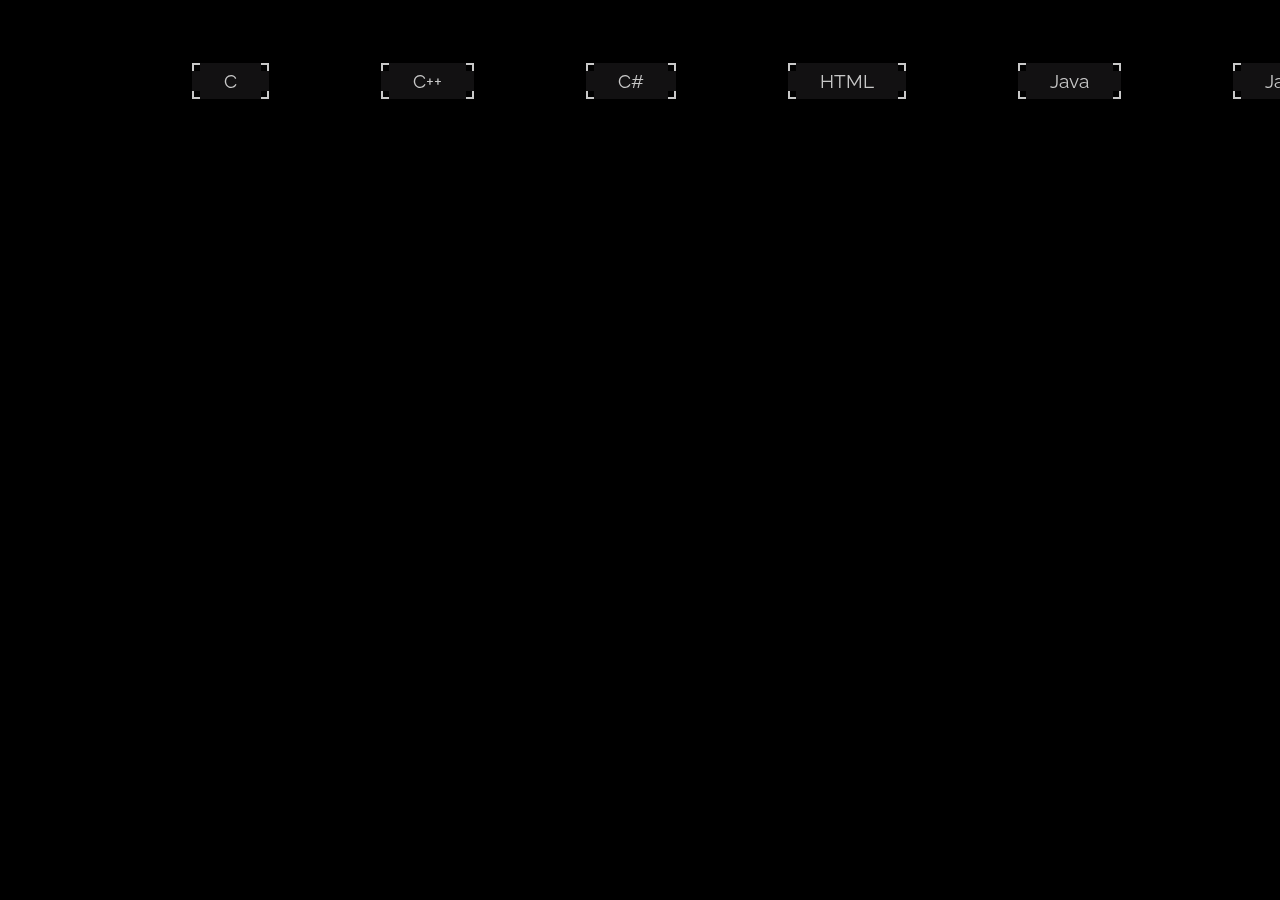
<file: index.html>
<!DOCTYPE html>
<html>
    <head>
        <meta charset="UTF-8" />
        <meta name="viewport" content="width=device-width, initial-scale=1.0" />
        <link rel="stylesheet" href="style.css" />
        <link rel="stylesheet" href="transitions.css" />
        <link rel="stylesheet" href="textstyles.css" />
        <link rel="preconnect" href="https://fonts.gstatic.com">
        <link 
            href="https://fonts.googleapis.com/css2?family=Cairo:wght@200&family=Heebo&display=swap" 
            rel="stylesheet"
        />
        <link 
            href="https://fonts.googleapis.com/css2?family=Indie+Flower&display=swap" 
            rel="stylesheet"
        />
        <link 
            href="https://fonts.googleapis.com/css2?family=Yantramanav:wght@500&display=swap" 
            rel="stylesheet"
        />
        <link 
            href="https://fonts.googleapis.com/css2?family=Raleway:wght@600&display=swap" 
            rel="stylesheet"
        />
        <link 
            href="https://fonts.googleapis.com/css2?family=Poppins&display=swap" 
            rel="stylesheet"
        />
        <title>Limbaje de programare</title>
    </head>
    <body>
        <div class="transition transition-1 is-active"></div>
        <section class="landing">
            <h1 class="qtext">Ce sunt limbajele de programare?</h1>
            
            <p id="t1" class = "info-text">
                Limbajele de programare ne permit să oferim instrucțiuni unui computer 
                într-o limbă pe care computerul o înțelege. 
            </p>
                <br><br>
            <p id="t2" class = "info-text">
                La fel cum există multe limbaje 
                umane, există o serie de limbaje de programare pe care programatorii le pot 
                folosi pentru a comunica cu un computer.
            </p>
            <p id="t3" class="info-text">
                Există zeci de limbaje de programare utilizate astăzi în industrie, 
                dar am ales să fac o prezentare generală a celor mai importante, 
                relevante și solicitate limbaje.
            </p>
            <div class="intro">
                <div class="intro-text">
                    <h1 class="hide">
                        <span class="text"> Limbaje de programare </span>
                    </h1>
                    <h1 class="hide">
                        <span class="text">Ursescu Claudiu</span>
                    </h1>
                    <h1 class="hide">
                        <span class="text">CNEH.</span>
                    </h1>
                </div>
            </div>
            <div class="slider"></div>
            <div class="navi">    
                <nav>
                    <ul class="nav-links">
                        <li><a class ="nav-but" href="c.html"><span>C</span></a></li>
                        <li><a class ="nav-but" href="c++.html"><span>C++</span></a></li>
                        <li><a class ="nav-but" href="csharp.html"><span>C#</span></a></li>
                        <li><a class ="nav-but" href="html.html"><span>HTML</span></a></li>
                        <li><a class ="nav-but" href="java.html"><span>Java</span></a></li>
                        <li><a class ="nav-but" href="javascript.html"><span>JavaScript</span></a></li>
                        <li><a class ="nav-but" href="python.html"><span>Python</span></a></li>
                        <li><a class ="nav-but" href="sql.html"><span>SQL</span></a></li>
                    </ul>
                </nav>
            </div>
        </section>

    
        <script 
            src="https://cdnjs.cloudflare.com/ajax/libs/gsap/3.6.0/gsap.min.js" 
            integrity="sha512-1dalHDkG9EtcOmCnoCjiwQ/HEB5SDNqw8d4G2MKoNwjiwMNeBAkudsBCmSlMnXdsH8Bm0mOd3tl/6nL5y0bMaQ==" 
            crossorigin="anonymous">
        </script>

        <script src="app.js"></script>
        <script src = "pageTransition.js"></script>
    </body>
</html>
</file>
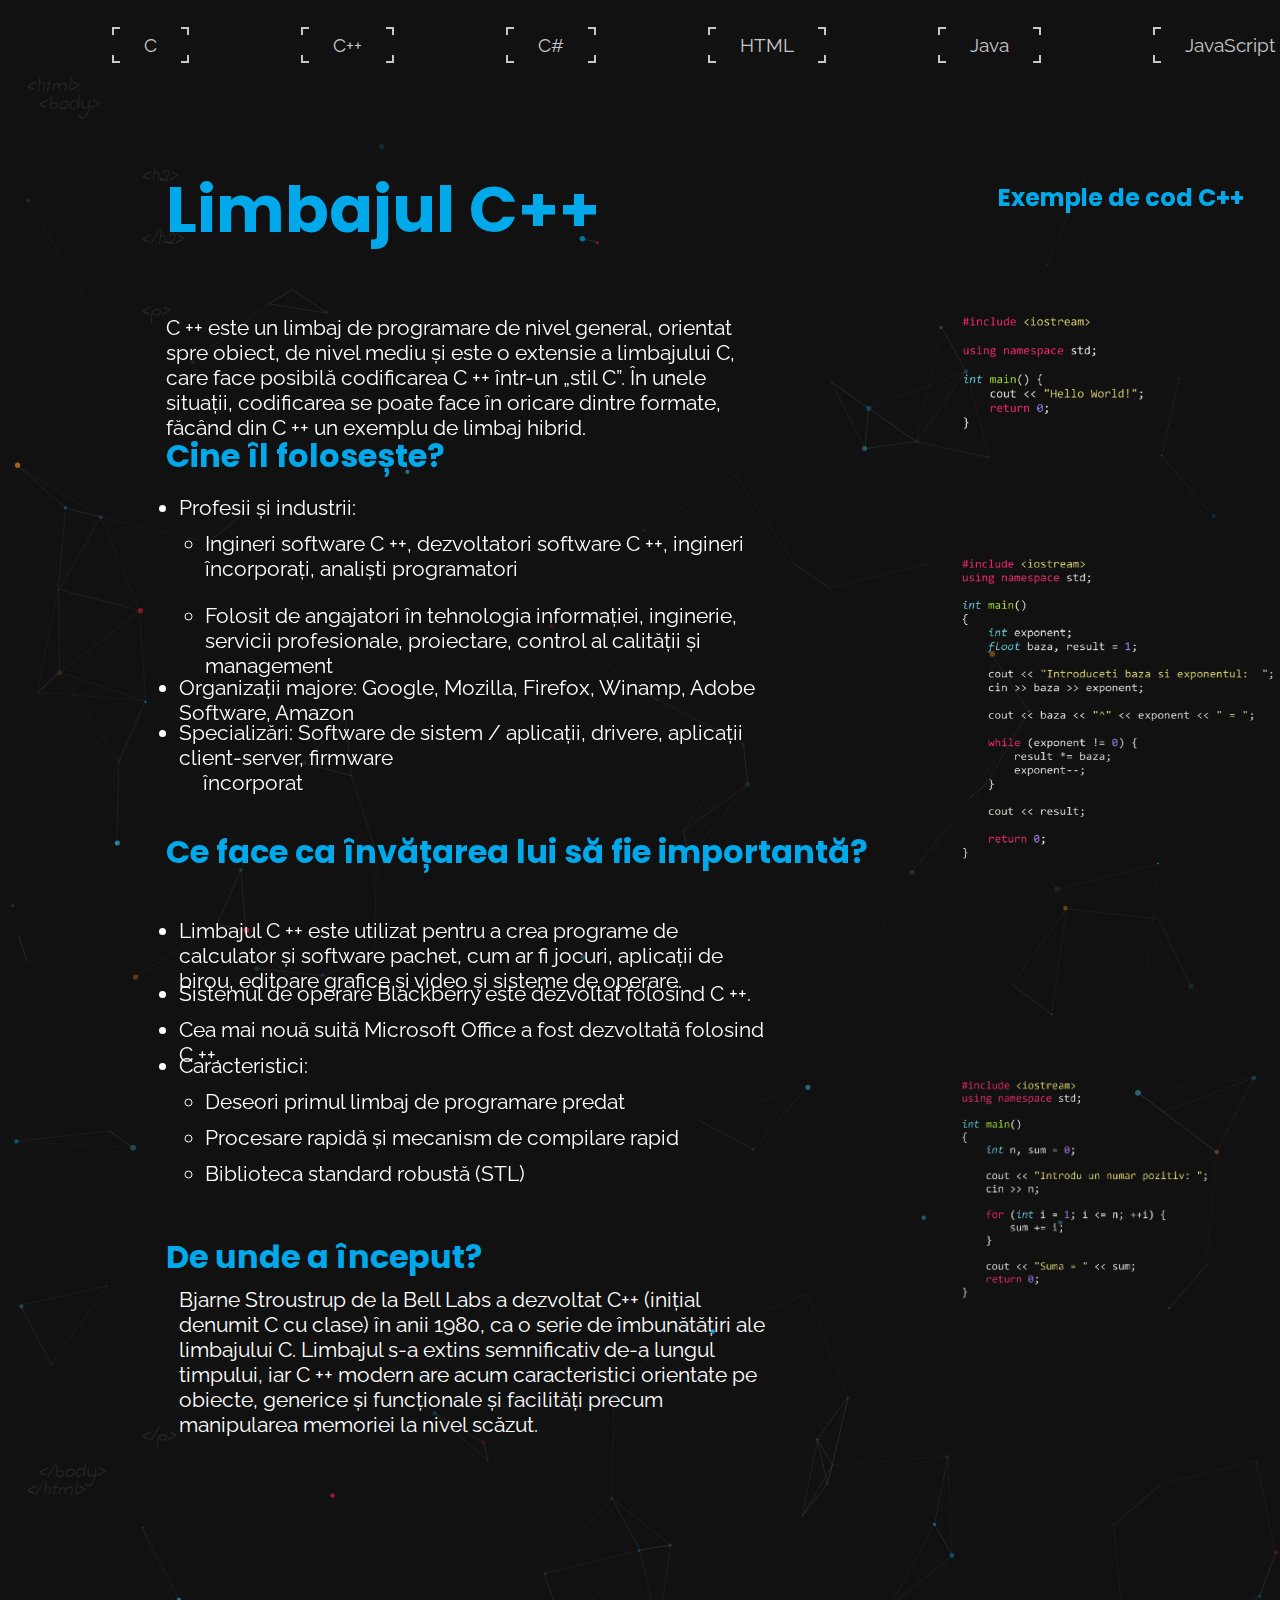
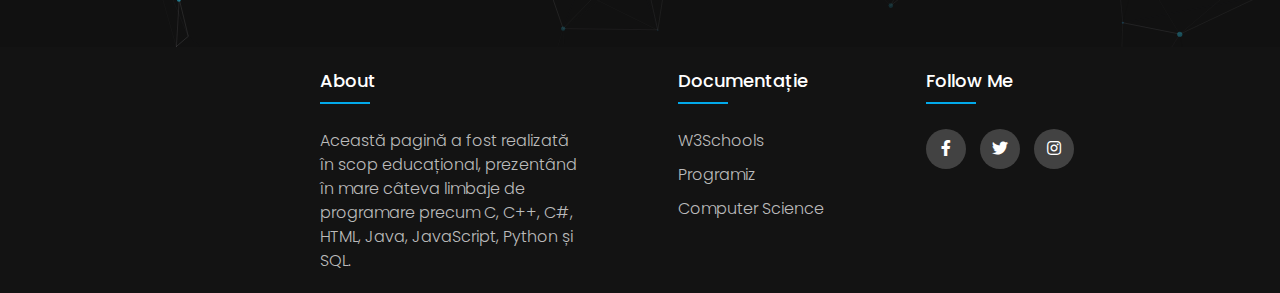
<file: c++.html>
<!DOCTYPE html>
<html>
    <head>
        <meta charset="UTF-8" />
        <meta name="viewport" content="width=device-width, initial-scale=1.0" />
        <link rel="stylesheet" href="style.css" />
        <link rel="stylesheet" href="transitions.css" />
        <link rel="stylesheet" href="imgs.css"/>
        <link rel="stylesheet" href="textstyles.css" />
        <link rel="preconnect" href="https://fonts.gstatic.com">

        <!-- footer links -->
        <link rel="stylesheet" href="footer.css">
        <link rel="stylesheet" type="text/css" href="https://cdnjs.cloudflare.com/ajax/libs/font-awesome/5.15.1/css/all.min.css">

        <link 
            href="https://fonts.googleapis.com/css2?family=Cairo:wght@200&family=Heebo&display=swap" 
            rel="stylesheet"
        />
        <link 
            href="https://fonts.googleapis.com/css2?family=Indie+Flower&display=swap" 
            rel="stylesheet"
        />
        <link 
            href="https://fonts.googleapis.com/css2?family=Yantramanav:wght@500&display=swap" 
            rel="stylesheet"
        />
        <link 
            href="https://fonts.googleapis.com/css2?family=Raleway:wght@600&display=swap" 
            rel="stylesheet"
        />
        <link 
            href="https://fonts.googleapis.com/css2?family=Poppins&display=swap" 
            rel="stylesheet"
        />
        <title>Limbajul C++</title>
    </head>
    <body id = "bodyc">

        <div class="transition transition-1 is-active"></div>
        <div class="page">
            <section id="landc">
                <div class="navi">    
                    <nav>
                        <ul class="nav-links">
                            <li><a class ="nav-but" href="c.html"><span>C</span></a></li>
                            <li><a class ="nav-but" href="c++.html"><span>C++</span></a></li>
                            <li><a class ="nav-but" href="csharp.html"><span>C#</span></a></li>
                            <li><a class ="nav-but" href="html.html"><span>HTML</span></a></li>
                            <li><a class ="nav-but" href="java.html"><span>Java</span></a></li>
                            <li><a class ="nav-but" href="javascript.html"><span>JavaScript</span></a></li>
                            <li><a class ="nav-but" href="python.html"><span>Python</span></a></li>
                            <li><a class ="nav-but" href="sql.html"><span>SQL</span></a></li>
                        </ul>
                    </nav>
                </div>
                <p class="fundal" id="cft1"><i>&ltbody></i></p>
                <p class="fundal" id="cft2"><i>&lt/body></i></p>
                <p class="fundal" id="cft3"><i>&lthtml></i></p>
                <p class="fundal" id="cft4"><i>&lt/html></i></p>
                <p class="fundal" id="cft5"><i>&lth2></i></p>
                <p class="fundal" id="cft6"><i>&lt/h2></i></p>
                <p class="fundal" id="cft7"><i>&ltp></i></p>
                <p class="fundal" id="cft8"><i>&lt/p></i></p>

                <h1 class = "timg" id="cppimg">Exemple de cod C++</h1>
                <img src="cpp.png" id="cpp">
                <img src="cpp2.png" id="cpp2">
                <img src="cpp3.png" id="cpp3">


                <h1 class="cppqtext">Limbajul C++</h1>
                <p class="ctext" id = "ct1">
                    C ++ este un limbaj de programare de nivel general, orientat spre obiect, 
                    de nivel mediu și este o extensie a limbajului C, care face posibilă 
                    codificarea C ++ într-un „stil C”. În unele situații, codificarea se poate 
                    face în oricare dintre formate, făcând din C ++ un exemplu de limbaj hibrid.
                </p>
                <h2 class="cppqtextmic" id="cqtm1">Cine îl folosește?</h2>
                <p class="ctext">
                    <ul>
                        <li class="ctext" id = "ct2">Profesii și industrii:</li>
                        <ul>
                            <li class="ctext" id="cppl1">
                                Ingineri software C ++, dezvoltatori software C ++, 
                                ingineri încorporați, analiști programatori</li>
                            <li class="ctext" id="cppl2">
                                Folosit de angajatori în tehnologia informației, inginerie, 
                                servicii profesionale, proiectare, control al calității și management</li>
                        </ul>
                        <li class="ctext" id="ct3">Organizații majore: Google, Mozilla, Firefox, 
                            Winamp, Adobe Software, Amazon</li>
                        <li class="ctext" id="ct4">Specializări:
                            Software de sistem / aplicații, drivere, 
                            aplicații client-server, firmware<p class="ctext" id="ctt4">încorporat</p></li>

                    </ul>
                </p>
                <h2 class="cppqtextmic" id="cppqtm2">Ce face ca învățarea lui să fie importantă?</h2>
                <p class="ctext" id = "ct5">
                    <ul >
                        <li class="ctext" id="cl3">
                            Limbajul C ++ este utilizat pentru a crea programe de calculator și software pachet, 
                            cum ar fi jocuri, aplicații de birou, editoare grafice și video și sisteme de operare.
                        </li>
                        <li class="ctext" id="cppl4">  
                            Sistemul de operare Blackberry este dezvoltat folosind C ++.
                        </li>
                        <li class="ctext" id="cppl5"> 
                            Cea mai nouă suită Microsoft Office a fost dezvoltată folosind C ++.
                        </li>
                        <li class="ctext" id="cppl6">
                            Caracteristici:
                        </li>
                        <ul>
                            <li class="ctext" id="cppl7">
                                Deseori primul limbaj de programare predat
                            </li>
                            <li class="ctext" id="cppl8">
                                Procesare rapidă și mecanism de compilare rapid
                            </li>
                            <li class="ctext" id="cppl9">                                
                                Biblioteca standard robustă (STL)
                            </li>
                        </ul>
                    </ul>
                </p>
                <h2 class="cppqtextmic" id="cppqtm3">De unde a început?</h2>
                <p class="ctext" id="cppt6">
                    Bjarne Stroustrup de la Bell Labs a dezvoltat C++ (inițial denumit C cu clase) 
                    în anii 1980, ca o serie de îmbunătățiri ale limbajului C. Limbajul s-a extins 
                    semnificativ de-a lungul timpului, iar C ++ modern are acum caracteristici 
                    orientate pe obiecte, generice și funcționale și facilități 
                    precum manipularea memoriei la nivel scăzut.
                </p>
            </section>
            <section id="landc2">

            </section>
            <section class = "footers" id="footercpp">
                <footer class="footer">
                    <div class="container">
                        <div class="row" id = "hcpp">
                            <div class="footer-col" id = "foot1">
                                <h4>About</h4>
                                <p class = "footext">
                                    Această pagină a fost realizată în scop educațional, 
                                    prezentând în mare câteva limbaje de programare precum C, 
                                    C++, C#, HTML, Java, JavaScript, Python și SQL.
                                </p>
                            </div>
                            <div class="footer-col" id = "foot2">
                                <h4>Documentație</h4>
                                <ul>
                                    <li><a href="https://www.w3schools.com/">W3Schools</a></li>
                                    <li><a href="https://www.programiz.com/">Programiz</a></li>
                                    <li><a href="https://www.computerscience.org/">Computer Science</a></li>
                                </ul>
                            </div>
                            <div class="footer-col" id = "foot3">
                                <h4>follow me</h4>
                                <div class="social-links">
                                    <a href="https://www.facebook.com/claudiu.ursescu.1"><i class="fab fa-facebook-f"></i></a>
                                    <a href="https://twitter.com/uclaudiu7"><i class="fab fa-twitter"></i></a>
                                    <a href="https://www.instagram.com/uclaudiu.7"><i class="fab fa-instagram"></i></a>    
                                </div>
                            </div>
                        </div>
                    </div>
                    
               </footer>
            </section>

        </div>
        <script src="app.js"></script>
        <script type = "text/javascript" src = "particles.min.js"></script>
        <script type = "text/javascript" src = "custom.js"></script>
        <script src = "pageTransition.js"></script>

    </body>

</html>
</file>
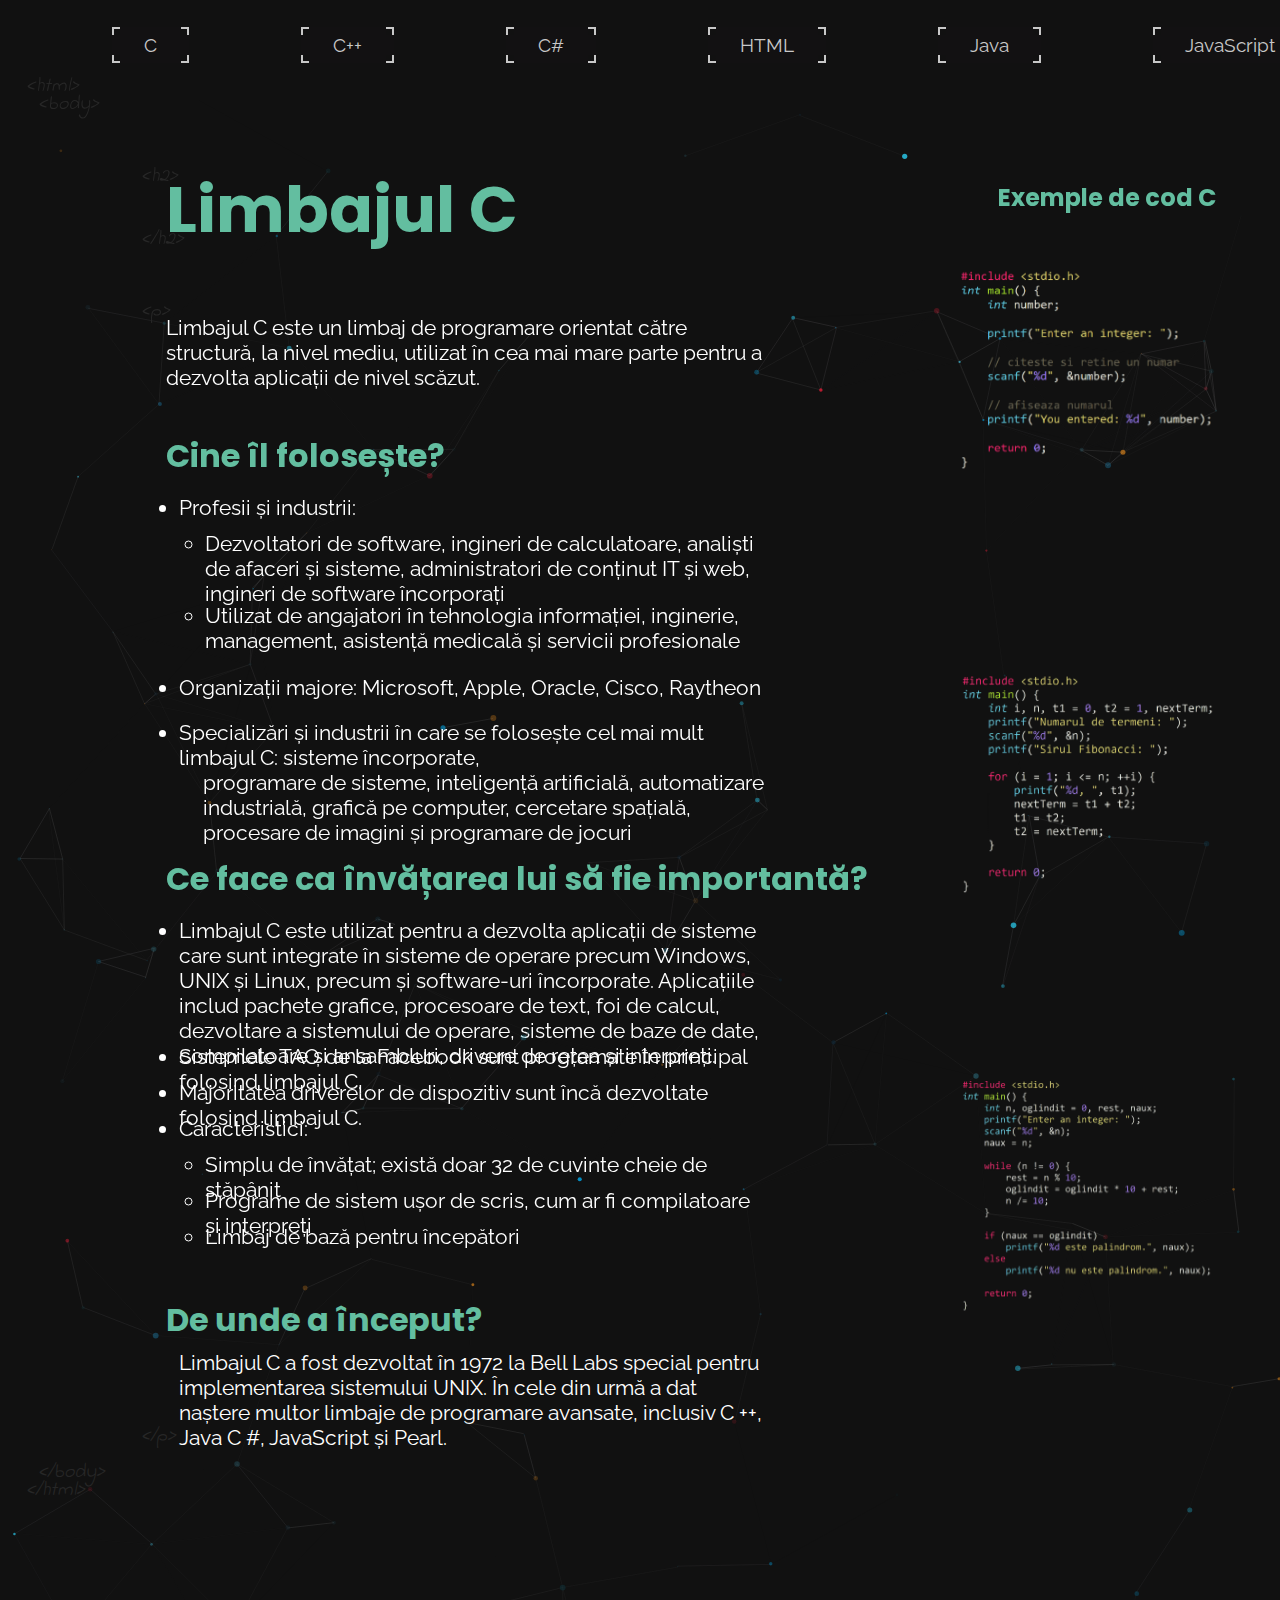
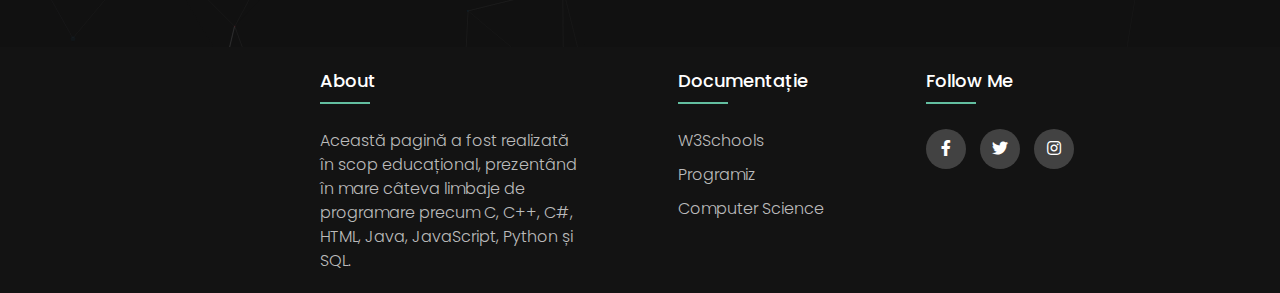
<file: c.html>
<!DOCTYPE html>
<html>
    <head>
        <meta charset="UTF-8" />
        <meta name="viewport" content="width=device-width, initial-scale=1.0" />
        <link rel="stylesheet" href="style.css"/>
        <link rel="stylesheet" href="imgs.css"/>
        <link rel="stylesheet" href="transitions.css"/>
        <link rel="stylesheet" href="textstyles.css"/>
        <link rel="preconnect" href="https://fonts.gstatic.com">
        
        <!-- footer links -->
        <link rel="stylesheet" href="footer.css">
        <link rel="stylesheet" type="text/css" href="https://cdnjs.cloudflare.com/ajax/libs/font-awesome/5.15.1/css/all.min.css">
        
        <link 
            href="https://fonts.googleapis.com/css2?family=Cairo:wght@200&family=Heebo&display=swap" 
            rel="stylesheet"
        />
        <link 
            href="https://fonts.googleapis.com/css2?family=Indie+Flower&display=swap" 
            rel="stylesheet"
        />
        <link 
            href="https://fonts.googleapis.com/css2?family=Yantramanav:wght@500&display=swap" 
            rel="stylesheet"
        />
        <link 
            href="https://fonts.googleapis.com/css2?family=Raleway:wght@600&display=swap" 
            rel="stylesheet"
        />
        <link 
            href="https://fonts.googleapis.com/css2?family=Poppins&display=swap" 
            rel="stylesheet"
        />
        <title>Limbajul C</title>
    </head>
    <body id = "bodyc">

        <div class="transition transition-1 is-active"></div>
        <div class="page">
            <section id="landc">
                <div class="navi">    
                    <nav>
                        <ul class="nav-links">
                            <li><a class ="nav-but" href="c.html"><span>C</span></a></li>
                            <li><a class ="nav-but" href="c++.html"><span>C++</span></a></li>
                            <li><a class ="nav-but" href="csharp.html"><span>C#</span></a></li>
                            <li><a class ="nav-but" href="html.html"><span>HTML</span></a></li>
                            <li><a class ="nav-but" href="java.html"><span>Java</span></a></li>
                            <li><a class ="nav-but" href="javascript.html"><span>JavaScript</span></a></li>
                            <li><a class ="nav-but" href="python.html"><span>Python</span></a></li>
                            <li><a class ="nav-but" href="sql.html"><span>SQL</span></a></li>
                        </ul>
                    </nav>
                </div>
                <p class="fundal" id="cft1"><i>&ltbody></i></p>
                <p class="fundal" id="cft2"><i>&lt/body></i></p>
                <p class="fundal" id="cft3"><i>&lthtml></i></p>
                <p class="fundal" id="cft4"><i>&lt/html></i></p>
                <p class="fundal" id="cft5"><i>&lth2></i></p>
                <p class="fundal" id="cft6"><i>&lt/h2></i></p>
                <p class="fundal" id="cft7"><i>&ltp></i></p>
                <p class="fundal" id="cft8"><i>&lt/p></i></p>
                
                <h1 class = "timg" id="cimg">Exemple de cod C</h1>
               
                <h1 class="cqtext">Limbajul C</h1>
                <p class="ctext" id = "ct1">
                    Limbajul C este un limbaj de programare orientat către structură, 
                    la nivel mediu, utilizat în cea mai mare parte pentru a dezvolta
                    aplicații de nivel scăzut.
                </p>
                <h2 class="cqtextmic" id="cqtm1">Cine îl folosește?</h2>
                <p class="ctext">
                    <ul>
                        <li class="ctext" id = "ct2">Profesii și industrii:</li>
                        <ul>
                            <li class="ctext" id="cl1">Dezvoltatori de software, ingineri de calculatoare, 
                                analiști de afaceri și sisteme, administratori de conținut 
                                IT și web, ingineri de software încorporați</li>
                            <li class="ctext" id="cl2">
                                Utilizat de angajatori în tehnologia informației, inginerie, 
                                management, asistență medicală și servicii profesionale</li>
                        </ul>
                        <li class="ctext" id="ct3">Organizații majore: Microsoft, Apple, Oracle, Cisco, 
                            Raytheon</li>
                        <li class="ctext" id="ct4">Specializări și industrii în care se folosește 
                            cel mai mult limbajul C: sisteme încorporate,<p class="ctext" id="ctt4"> programare de sisteme, 
                            inteligență artificială, automatizare industrială, grafică pe computer, 
                            cercetare spațială, procesare de imagini și programare de jocuri</p></li>

                    </ul>
                </p>
                <h2 class="cqtextmic" id="cqtm2">Ce face ca învățarea lui să fie importantă?</h2>
                <p class="ctext" id = "ct5">
                    <ul >
                        <li class="ctext" id="cl3">
                            Limbajul C este utilizat pentru a dezvolta aplicații de sisteme care sunt 
                            integrate în sisteme de operare precum Windows, UNIX și Linux, precum și 
                            software-uri încorporate. Aplicațiile includ pachete grafice, procesoare de text,
                            foi de calcul, dezvoltare a sistemului de operare, sisteme de baze de date, 
                            compilatoare și ansambluri, drivere de rețea și interpreți.
                        </li>
                        <li class="ctext" id="cl4">
                            Sistemele TAO de la Facebook sunt programate în principal folosind limbajul C.
                        </li>
                        <li class="ctext" id="cl5"> 
                            Majoritatea driverelor de dispozitiv sunt încă dezvoltate folosind limbajul C.
                        </li>
                        <li class="ctext" id="cl6">
                            Caracteristici:
                        </li>
                        <ul>
                            <li class="ctext" id="cl7">
                                Simplu de învățat; există doar 32 de cuvinte cheie de stăpânit
                            </li>
                            <li class="ctext" id="cl8">
                                Programe de sistem ușor de scris, cum ar fi compilatoare și interpreți
                            </li>
                            <li class="ctext" id="cl9">
                                Limbaj de bază pentru începători
                            </li>
                        </ul>
                    </ul>
                </p>
                <h2 class="cqtextmic" id="cqtm3">De unde a început?</h2>
                <p class="ctext" id="ct6">
                    Limbajul C a fost dezvoltat în 1972 la Bell Labs special pentru 
                    implementarea sistemului UNIX. În cele din urmă a dat naștere multor 
                    limbaje de programare avansate, inclusiv C ++, Java C #, JavaScript și Pearl.
                </p>

            </section>
            <section id="landc2">

            </section>

            <section class = "footers" id="footercpp">
                <footer class="footer">
                    <div class="container">
                        <div class="row" id = "hc">
                            <div class="footer-col" id = "foot1" class = "hc">
                                <h4>About</h4>
                                <p class = "footext">
                                    Această pagină a fost realizată în scop educațional, 
                                    prezentând în mare câteva limbaje de programare precum C, 
                                    C++, C#, HTML, Java, JavaScript, Python și SQL.
                                </p>
                            </div>
                            <div class="footer-col" id = "foot2">
                                <h4>Documentație</h4>
                                <ul>
                                    <li><a href="https://www.w3schools.com/">W3Schools</a></li>
                                    <li><a href="https://www.programiz.com/">Programiz</a></li>
                                    <li><a href="https://www.computerscience.org/">Computer Science</a></li>
                                </ul>
                            </div>
                            <div class="footer-col" id = "foot3">
                                <h4>follow me</h4>
                                <div class="social-links">
                                    <a href="https://www.facebook.com/claudiu.ursescu.1"><i class="fab fa-facebook-f"></i></a>
                                    <a href="https://twitter.com/uclaudiu7"><i class="fab fa-twitter"></i></a>
                                    <a href="https://www.instagram.com/uclaudiu.7"><i class="fab fa-instagram"></i></a>    
                                </div>
                            </div>
                        </div>
                    </div>
               </footer>
            </section>

            <img src="c1.png" id="img1">
            <img src="c2.png" id="img2">
            <img src="c3.png" id="img3">

        </div>
        <script src="app.js"></script>
        <script type = "text/javascript" src = "particles.min.js"></script>
        <script type = "text/javascript" src = "custom.js"></script>
        <script src = "pageTransition.js"></script>
        
    </body>
</html>
</file>
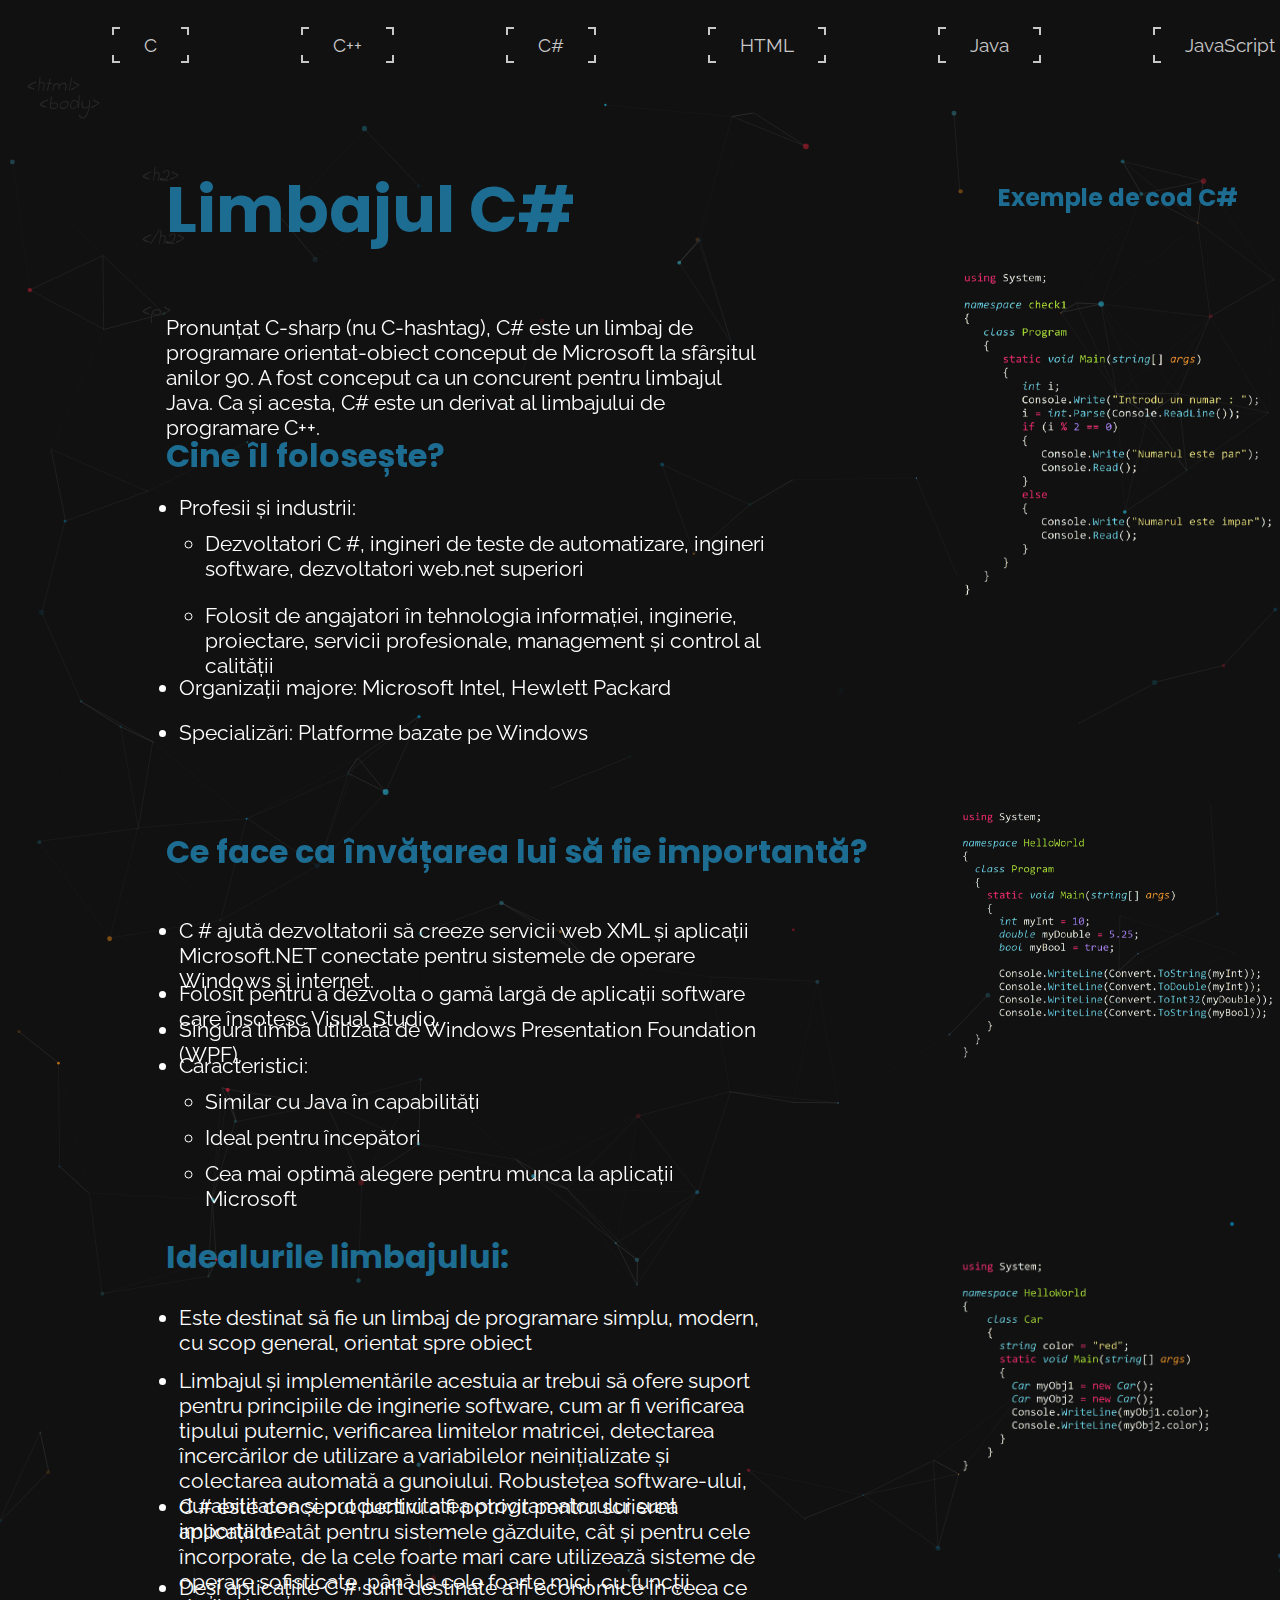
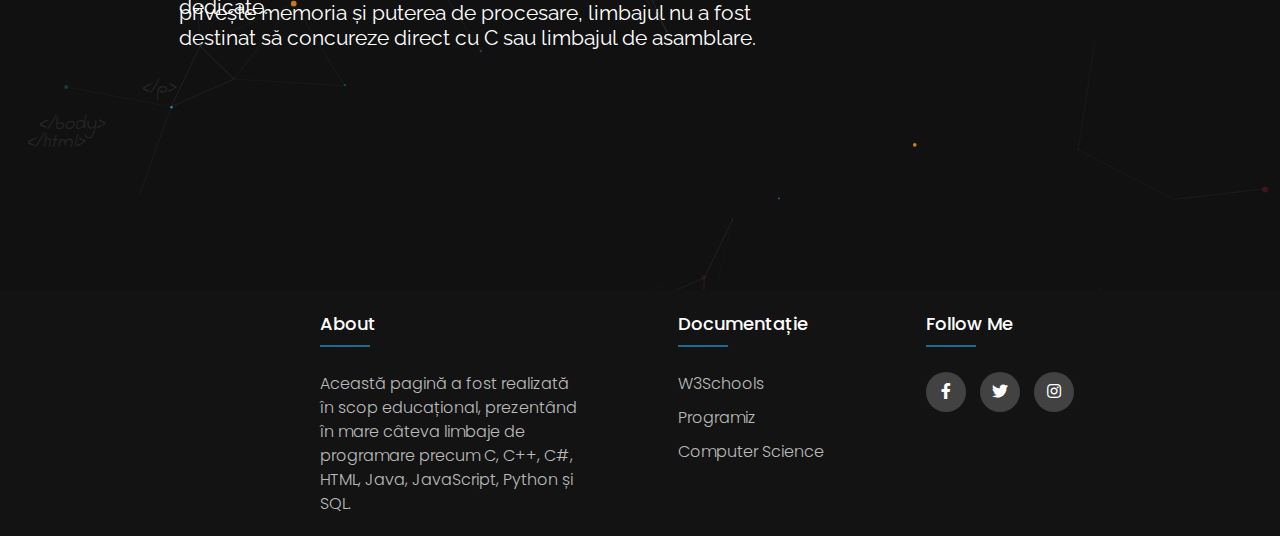
<file: csharp.html>
<!DOCTYPE html>
<html>
    <head>
        <meta charset="UTF-8" />
        <meta name="viewport" content="width=device-width, initial-scale=1.0" />
        <link rel="stylesheet" href="style.css" />
        <link rel="stylesheet" href="transitions.css" />
        <link rel="stylesheet" href="imgs.css"/>
        <link rel="stylesheet" href="textstyles.css" />
        <link rel="preconnect" href="https://fonts.gstatic.com">

        <!-- footer links -->
        <link rel="stylesheet" href="footer.css">
        <link rel="stylesheet" type="text/css" href="https://cdnjs.cloudflare.com/ajax/libs/font-awesome/5.15.1/css/all.min.css">

        <link 
            href="https://fonts.googleapis.com/css2?family=Cairo:wght@200&family=Heebo&display=swap" 
            rel="stylesheet"
        />
        <link 
            href="https://fonts.googleapis.com/css2?family=Indie+Flower&display=swap" 
            rel="stylesheet"
        />
        <link 
            href="https://fonts.googleapis.com/css2?family=Yantramanav:wght@500&display=swap" 
            rel="stylesheet"
        />
        <link 
            href="https://fonts.googleapis.com/css2?family=Raleway:wght@600&display=swap" 
            rel="stylesheet"
        />
        <link 
            href="https://fonts.googleapis.com/css2?family=Poppins&display=swap" 
            rel="stylesheet"
        />
        <title>Limbajul C#</title>
    </head>
    <body id = "bodyc">

        <div class="transition transition-1 is-active"></div>
        <div class="page">
            <section id="landc">
                <div class="navi">    
                    <nav>
                        <ul class="nav-links">
                            <li><a class ="nav-but" href="c.html"><span>C</span></a></li>
                            <li><a class ="nav-but" href="c++.html"><span>C++</span></a></li>
                            <li><a class ="nav-but" href="csharp.html"><span>C#</span></a></li>
                            <li><a class ="nav-but" href="html.html"><span>HTML</span></a></li>
                            <li><a class ="nav-but" href="java.html"><span>Java</span></a></li>
                            <li><a class ="nav-but" href="javascript.html"><span>JavaScript</span></a></li>
                            <li><a class ="nav-but" href="python.html"><span>Python</span></a></li>
                            <li><a class ="nav-but" href="sql.html"><span>SQL</span></a></li>
                        </ul>
                    </nav>
                </div>
                <p class="fundal" id="cft1"><i>&ltbody></i></p>
                <p class="fundal" id="csharpft2"><i>&lt/body></i></p>
                <p class="fundal" id="cft3"><i>&lthtml></i></p>
                <p class="fundal" id="csharpft4"><i>&lt/html></i></p>
                <p class="fundal" id="cft5"><i>&lth2></i></p>
                <p class="fundal" id="cft6"><i>&lt/h2></i></p>
                <p class="fundal" id="cft7"><i>&ltp></i></p>
                <p class="fundal" id="csharpft8"><i>&lt/p></i></p>

                <h1 class = "timg" id="csharpimg">Exemple de cod C#</h1>
                <img src="csharp.png" id="csharp">
                <img src="csharp2.png" id="csharp2">
                <img src="csharp3.png" id="csharp3">

                <h1 class="csharpqtext">Limbajul C#</h1>
                <p class="ctext" id = "ct1">
                    Pronunțat C-sharp (nu C-hashtag), C# este un limbaj de programare orientat-obiect conceput de 
                    Microsoft la sfârșitul anilor 90. A fost conceput ca un concurent 
                    pentru limbajul Java. Ca și acesta, C# este un derivat al limbajului 
                    de programare C++.
                </p>
                <h2 class="csharpqtextmic" id="cqtm1">Cine îl folosește?</h2>
                <p class="ctext">
                    <ul>
                        <li class="ctext" id = "ct2">Profesii și industrii:</li>
                        <ul>
                            <li class="ctext" id="cppl1">
                                Dezvoltatori C #, ingineri de teste de automatizare, ingineri software, 
                                dezvoltatori web.net superiori</li>
                            <li class="ctext" id="cppl2">
                                Folosit de angajatori în tehnologia informației, inginerie, proiectare,
                                servicii profesionale, management și control al calității</li>
                        </ul>
                        <li class="ctext" id="ct3">Organizații majore: Microsoft Intel, Hewlett Packard</li>
                        <li class="ctext" id="ct4">Specializări:
                            Platforme bazate pe Windows</li>

                    </ul>
                </p>
                <h2 class="csharpqtextmic" id="cppqtm2">Ce face ca învățarea lui să fie importantă?</h2>
                <p class="ctext" id = "ct5">
                    <ul >
                        <li class="ctext" id="cl3">
                            C # ajută dezvoltatorii să creeze servicii web XML și aplicații Microsoft.NET
                            conectate pentru sistemele de operare Windows și internet.
                        </li>
                        <li class="ctext" id="cppl4">  
                            Folosit pentru a dezvolta o gamă largă de aplicații software care însoțesc Visual Studio.
                        </li>
                        <li class="ctext" id="cppl5"> 
                            Singura limbă utilizată de Windows Presentation Foundation (WPF).
                        </li>
                        <li class="ctext" id="cppl6">
                            Caracteristici:
                        </li>
                        <ul>
                            <li class="ctext" id="cppl7">
                                Similar cu Java în capabilități
                            </li>
                            <li class="ctext" id="cppl8">
                                Ideal pentru începători
                            </li>
                            <li class="ctext" id="cppl9">                                
                                Cea mai optimă alegere pentru munca la aplicații Microsoft
                            </li>
                        </ul>
                    </ul>
                </p>
                <h2 class="csharpqtextmic" id="cppqtm3">Idealurile limbajului:</h2>
                <p class="ctext">
                    <ul>
                        <li class="ctext" id="csharpl1">
                            Este destinat să fie un limbaj de programare simplu, 
                            modern, cu scop general, orientat spre obiect
                        </li>
                        <li class="ctext" id="csharpl2">  
                            Limbajul și implementările acestuia ar trebui să ofere suport 
                            pentru principiile de inginerie software, cum ar fi verificarea 
                            tipului puternic, verificarea limitelor matricei, detectarea
                            încercărilor de utilizare a variabilelor neinițializate și 
                            colectarea automată a gunoiului. Robustețea software-ului, 
                            durabilitatea și productivitatea programatorului sunt importante.
                        </li>
                        <li class="ctext" id="csharpl3">
                            C # este conceput pentru a fi potrivit pentru scrierea aplicațiilor 
                            atât pentru sistemele găzduite, cât și pentru cele încorporate, 
                            de la cele foarte mari care utilizează sisteme de operare sofisticate, 
                            până la cele foarte mici, cu funcții dedicate.
                        </li>
                        <li class="ctext" id="csharpl4">
                            Deși aplicațiile C # sunt destinate a fi economice în ceea ce privește 
                            memoria și puterea de procesare, limbajul nu a fost destinat
                            să concureze direct cu C sau 
                            limbajul de asamblare.
                        </li>
                    </ul>
                </p>
            </section>
            <section id="landc2">

            </section>
            <section class = "landchsarp" id="landc3">

            </section>
            <section class = "footers" id="footercsharp">
                <footer class="footer">
                    <div class="container">
                        <div class="row" id = "hcsharp">
                            <div class="footer-col" id = "foot1">
                                <h4>About</h4>
                                <p class = "footext">
                                    Această pagină a fost realizată în scop educațional, 
                                    prezentând în mare câteva limbaje de programare precum C, 
                                    C++, C#, HTML, Java, JavaScript, Python și SQL.
                                </p>
                            </div>
                            <div class="footer-col" id = "foot2">
                                <h4>Documentație</h4>
                                <ul>
                                    <li><a href="https://www.w3schools.com/">W3Schools</a></li>
                                    <li><a href="https://www.programiz.com/">Programiz</a></li>
                                    <li><a href="https://www.computerscience.org/">Computer Science</a></li>
                                </ul>
                            </div>
                            <div class="footer-col" id = "foot3">
                                <h4>follow me</h4>
                                <div class="social-links">
                                    <a href="https://www.facebook.com/claudiu.ursescu.1"><i class="fab fa-facebook-f"></i></a>
                                    <a href="https://twitter.com/uclaudiu7"><i class="fab fa-twitter"></i></a>
                                    <a href="https://www.instagram.com/uclaudiu.7"><i class="fab fa-instagram"></i></a>    
                                </div>
                            </div>
                        </div>
                    </div>
               </footer>
            </section>
        </div>
        <script src="app.js"></script>
        <script type = "text/javascript" src = "particles.min.js"></script>
        <script type = "text/javascript" src = "custom.js"></script>
        <script src = "pageTransition.js"></script>
        
    </body>
</html>
</file>
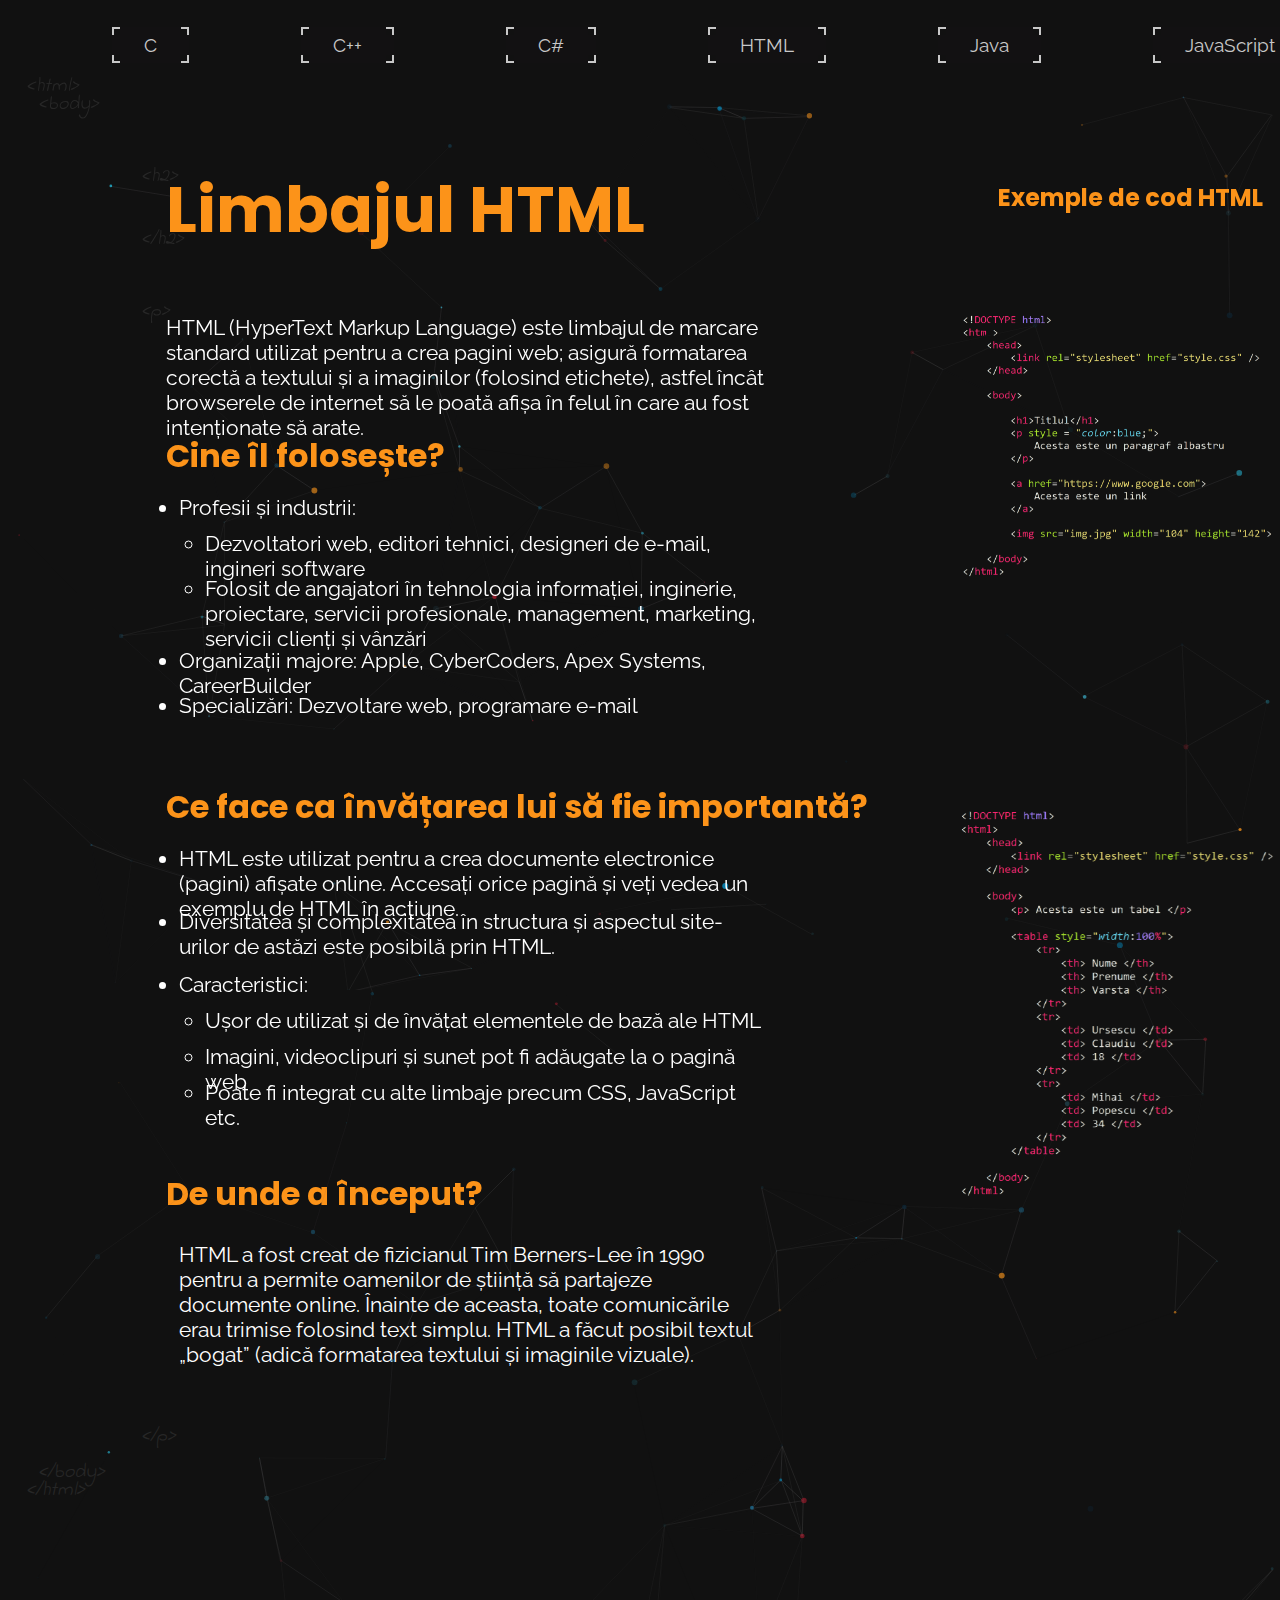
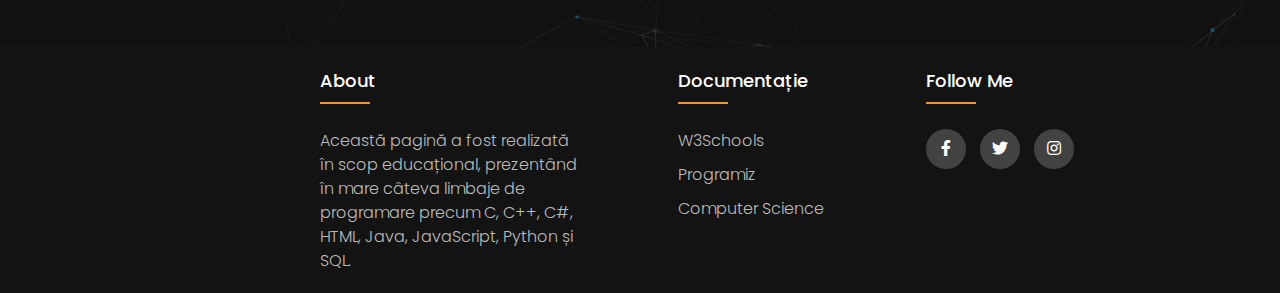
<file: html.html>
<!DOCTYPE html>
<html>
    <head>
        <meta charset="UTF-8" />
        <meta name="viewport" content="width=device-width, initial-scale=1.0" />
        <link rel="stylesheet" href="style.css" />
        <link rel="stylesheet" href="transitions.css" />
        <link rel="stylesheet" href="textstyles.css" />
        <link rel="stylesheet" href="imgs.css" />
        <link rel="preconnect" href="https://fonts.gstatic.com">

        <!-- footer links -->
        <link rel="stylesheet" href="footer.css">
        <link rel="stylesheet" type="text/css" href="https://cdnjs.cloudflare.com/ajax/libs/font-awesome/5.15.1/css/all.min.css">

        <link 
            href="https://fonts.googleapis.com/css2?family=Cairo:wght@200&family=Heebo&display=swap" 
            rel="stylesheet"
        />
        <link 
            href="https://fonts.googleapis.com/css2?family=Indie+Flower&display=swap" 
            rel="stylesheet"
        />
        <link 
            href="https://fonts.googleapis.com/css2?family=Yantramanav:wght@500&display=swap" 
            rel="stylesheet"
        />
        <link 
            href="https://fonts.googleapis.com/css2?family=Raleway:wght@600&display=swap" 
            rel="stylesheet"
        />
        <link 
            href="https://fonts.googleapis.com/css2?family=Poppins&display=swap" 
            rel="stylesheet"
        />
        <title>Limbajul HTML</title>
    </head>
    <body id = "bodyc">

        <div class="transition transition-1 is-active"></div>
        <div class="page">
            <section id="landc">
                <div class="navi">    
                    <nav>
                        <ul class="nav-links">
                            <li><a class ="nav-but" href="c.html"><span>C</span></a></li>
                            <li><a class ="nav-but" href="c++.html"><span>C++</span></a></li>
                            <li><a class ="nav-but" href="csharp.html"><span>C#</span></a></li>
                            <li><a class ="nav-but" href="html.html"><span>HTML</span></a></li>
                            <li><a class ="nav-but" href="java.html"><span>Java</span></a></li>
                            <li><a class ="nav-but" href="javascript.html"><span>JavaScript</span></a></li>
                            <li><a class ="nav-but" href="python.html"><span>Python</span></a></li>
                            <li><a class ="nav-but" href="sql.html"><span>SQL</span></a></li>
                        </ul>
                    </nav>
                </div>
                <p class="fundal" id="cft1"><i>&ltbody></i></p>
                <p class="fundal" id="cft2"><i>&lt/body></i></p>
                <p class="fundal" id="cft3"><i>&lthtml></i></p>
                <p class="fundal" id="cft4"><i>&lt/html></i></p>
                <p class="fundal" id="cft5"><i>&lth2></i></p>
                <p class="fundal" id="cft6"><i>&lt/h2></i></p>
                <p class="fundal" id="cft7"><i>&ltp></i></p>
                <p class="fundal" id="cft8"><i>&lt/p></i></p>


                <h1 class="timg" id="htmlimg">Exemple de cod HTML</h1>
                <img src="html1.png" id = "html1">
                <img src="html2.png" id = "html2">


                <h1 class="htmlqtext">Limbajul HTML</h1>
                <p class="ctext" id = "ct1">
                    HTML (HyperText Markup Language) este limbajul de marcare standard utilizat pentru a crea pagini web; 
                    asigură formatarea corectă a textului și a imaginilor (folosind etichete), 
                    astfel încât browserele de internet să le poată afișa în felul în care au fost 
                    intenționate să arate.
                </p>
                <h2 class="htmlqtextmic" id="cqtm1">Cine îl folosește?</h2>
                <p class="ctext">
                    <ul>
                        <li class="ctext" id = "ct2">Profesii și industrii:</li>
                        <ul>
                            <li class="ctext" id="cppl1">
                                Dezvoltatori web, editori tehnici, designeri de e-mail, 
                                ingineri software</li>
                            <li class="ctext" id="htmll2">
                                Folosit de angajatori în tehnologia informației, inginerie, proiectare, 
                                servicii profesionale, management, marketing, servicii clienți și vânzări</li>
                        </ul>
                        <li class="ctext" id="htmlt1">Organizații majore: Apple, CyberCoders, Apex Systems, 
                                CareerBuilder</li>
                        <li class="ctext" id="htmlt2">Specializări:
                            Dezvoltare web, programare e-mail</li>

                    </ul>
                </p>
                <h2 class="htmlqtextmic" id="htmlqtm2">Ce face ca învățarea lui să fie importantă?</h2>
                <p class="ctext" id = "ct5">
                    <ul >
                        <li class="ctext" id="htmll3">
                            HTML este utilizat pentru a crea documente electronice (pagini) afișate online. 
                            Accesați orice pagină și veți vedea un exemplu de HTML în acțiune.
                        </li>
                        <li class="ctext" id="htmll4">  
                            Diversitatea și complexitatea în structura și aspectul site-urilor de 
                            astăzi este posibilă prin HTML.
                        </li>
                        <li class="ctext" id="htmll6">
                            Caracteristici:
                        </li>
                        <ul>
                            <li class="ctext" id="htmll7">
                                Ușor de utilizat și de învățat elementele de bază ale HTML
                            </li>
                            <li class="ctext" id="htmll8">
                                Imagini, videoclipuri și sunet pot fi adăugate la o pagină web
                            </li>
                            <li class="ctext" id="htmll9">                                
                                Poate fi integrat cu alte limbaje precum CSS, JavaScript etc.
                            </li>
                        </ul>
                    </ul>
                </p>
                <h2 class="htmlqtextmic" id="htmlqtm3">De unde a început?</h2>
                <p class="ctext" id="htmlt3">
                    HTML a fost creat de fizicianul Tim Berners-Lee în 1990 pentru 
                    a permite oamenilor de știință să partajeze documente online. 
                    Înainte de aceasta, toate comunicările erau trimise folosind text 
                    simplu. HTML a făcut posibil textul „bogat” (adică formatarea textului 
                    și imaginile vizuale).
                </p>
            </section>
            <section id="landc2">

            </section>
            <section class = "footers" id="footercpp">
                <footer class="footer">
                    <div class="container">
                        <div class="row" id="hhtml">
                            <div class="footer-col" id = "foot1">
                                <h4>About</h4>
                                <p class = "footext">
                                    Această pagină a fost realizată în scop educațional, 
                                    prezentând în mare câteva limbaje de programare precum C, 
                                    C++, C#, HTML, Java, JavaScript, Python și SQL.
                                </p>
                            </div>
                            <div class="footer-col" id = "foot2">
                                <h4>Documentație</h4>
                                <ul>
                                    <li><a href="https://www.w3schools.com/">W3Schools</a></li>
                                    <li><a href="https://www.programiz.com/">Programiz</a></li>
                                    <li><a href="https://www.computerscience.org/">Computer Science</a></li>
                                </ul>
                            </div>
                            <div class="footer-col" id = "foot3">
                                <h4>follow me</h4>
                                <div class="social-links">
                                    <a href="https://www.facebook.com/claudiu.ursescu.1"><i class="fab fa-facebook-f"></i></a>
                                    <a href="https://twitter.com/uclaudiu7"><i class="fab fa-twitter"></i></a>
                                    <a href="https://www.instagram.com/uclaudiu.7"><i class="fab fa-instagram"></i></a>    
                                </div>
                            </div>
                        </div>
                    </div>
               </footer>
            </section>
        </div>
        <script src="app.js"></script>
        <script type = "text/javascript" src = "particles.min.js"></script>
        <script type = "text/javascript" src = "custom.js"></script>
        <script src = "pageTransition.js"></script>
        
    </body>
</html>
</file>
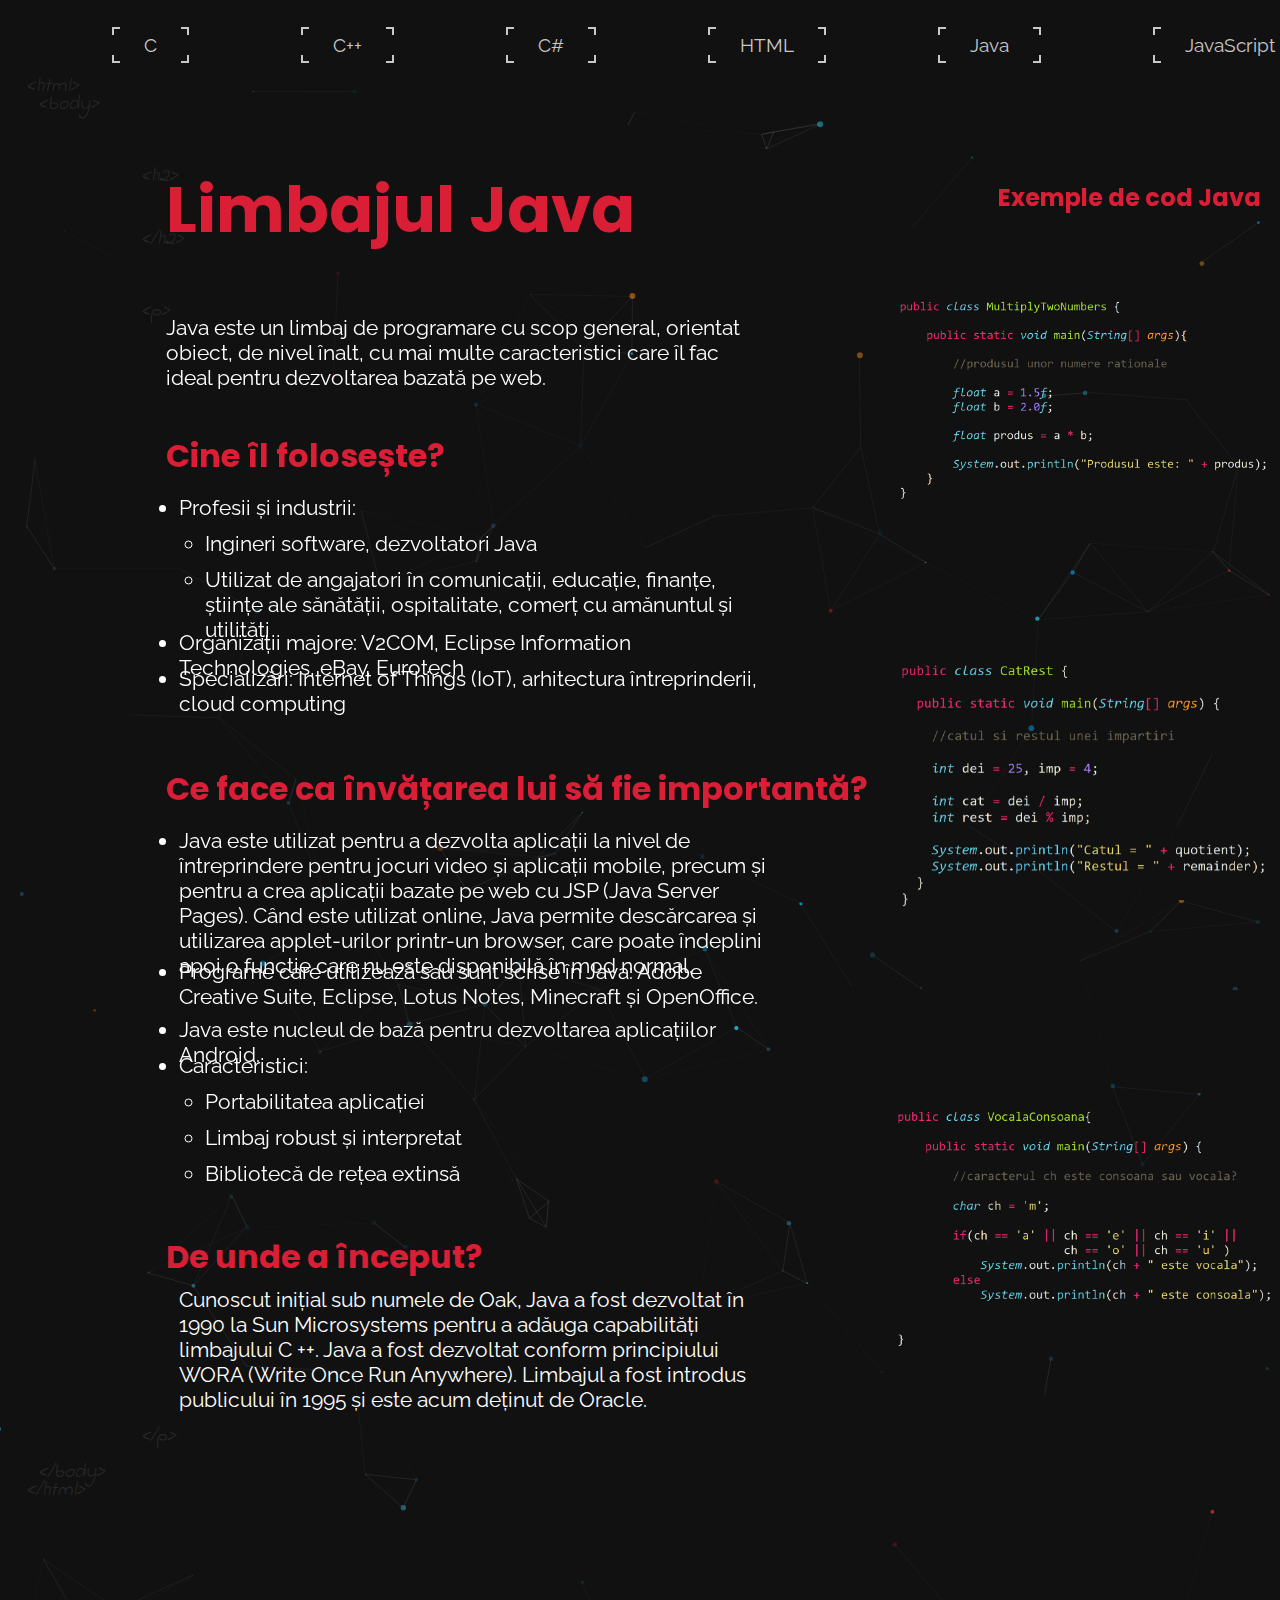
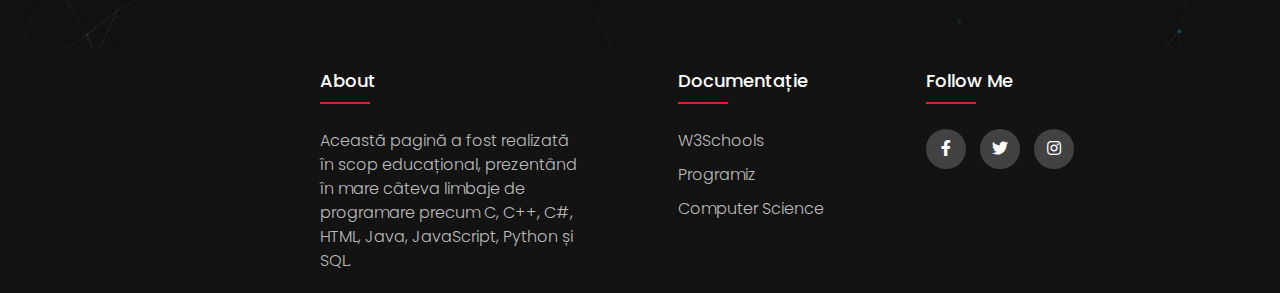
<file: java.html>
<!DOCTYPE html>
<html>
    <head>
        <meta charset="UTF-8" />
        <meta name="viewport" content="width=device-width, initial-scale=1.0" />
        <link rel="stylesheet" href="style.css" />
        <link rel="stylesheet" href="imgs.css">
        <link rel="stylesheet" href="transitions.css" />
        <link rel="stylesheet" href="textstyles.css" />
        <link rel="preconnect" href="https://fonts.gstatic.com">

        <!-- footer links -->
        <link rel="stylesheet" href="footer.css">
        <link rel="stylesheet" type="text/css" href="https://cdnjs.cloudflare.com/ajax/libs/font-awesome/5.15.1/css/all.min.css">

        <link 
            href="https://fonts.googleapis.com/css2?family=Cairo:wght@200&family=Heebo&display=swap" 
            rel="stylesheet"
        />
        <link 
            href="https://fonts.googleapis.com/css2?family=Indie+Flower&display=swap" 
            rel="stylesheet"
        />
        <link 
            href="https://fonts.googleapis.com/css2?family=Yantramanav:wght@500&display=swap" 
            rel="stylesheet"
        />
        <link 
            href="https://fonts.googleapis.com/css2?family=Raleway:wght@600&display=swap" 
            rel="stylesheet"
        />
        <link 
            href="https://fonts.googleapis.com/css2?family=Poppins&display=swap" 
            rel="stylesheet"
        />
        <title>Limbajul Java</title>
    </head>
    <body id = "bodyc">

        <div class="transition transition-1 is-active"></div>
        <div class="page">
            <section id="landc">
                <div class="navi">    
                    <nav>
                        <ul class="nav-links">
                            <li><a class ="nav-but" href="c.html"><span>C</span></a></li>
                            <li><a class ="nav-but" href="c++.html"><span>C++</span></a></li>
                            <li><a class ="nav-but" href="csharp.html"><span>C#</span></a></li>
                            <li><a class ="nav-but" href="html.html"><span>HTML</span></a></li>
                            <li><a class ="nav-but" href="java.html"><span>Java</span></a></li>
                            <li><a class ="nav-but" href="javascript.html"><span>JavaScript</span></a></li>
                            <li><a class ="nav-but" href="python.html"><span>Python</span></a></li>
                            <li><a class ="nav-but" href="sql.html"><span>SQL</span></a></li>
                        </ul>
                    </nav>
                </div>
                <p class="fundal" id="cft1"><i>&ltbody></i></p>
                <p class="fundal" id="cft2"><i>&lt/body></i></p>
                <p class="fundal" id="cft3"><i>&lthtml></i></p>
                <p class="fundal" id="cft4"><i>&lt/html></i></p>
                <p class="fundal" id="cft5"><i>&lth2></i></p>
                <p class="fundal" id="cft6"><i>&lt/h2></i></p>
                <p class="fundal" id="cft7"><i>&ltp></i></p>
                <p class="fundal" id="cft8"><i>&lt/p></i></p>

                <h1 class="timg" id="javaimg">Exemple de cod Java</h1>
                <img src="java1.png" id = "java1">
                <img src="java2.png" id = "java2">
                <img src="java3.png" id = "java3">


                <h1 class="javaqtext">Limbajul Java</h1>
                <p class="ctext" id = "ct1">
                    Java este un limbaj de programare cu scop general, orientat obiect, 
                    de nivel înalt, cu mai multe caracteristici care îl fac ideal 
                    pentru dezvoltarea bazată pe web.
                </p>
                <h2 class="javaqtextmic" id="cqtm1">Cine îl folosește?</h2>
                <p class="ctext">
                    <ul>
                        <li class="ctext" id = "ct2">Profesii și industrii:</li>
                        <ul>
                            <li class="ctext" id="cppl1">
                                Ingineri software, dezvoltatori Java</li>
                            <li class="ctext" id="javal2">
                                Utilizat de angajatori în comunicații, educație, finanțe, 
                                științe ale sănătății, ospitalitate, comerț cu amănuntul și 
                                utilități</li>
                        </ul>
                        <li class="ctext" id="javal3">Organizații majore: V2COM, Eclipse Information 
                            Technologies, eBay, Eurotech</li>
                        <li class="ctext" id="javal4">Specializări:
                            Internet of Things (IoT), arhitectura întreprinderii, cloud computing</li>

                    </ul>
                </p>
                <h2 class="javaqtextmic" id="javaqtm2">Ce face ca învățarea lui să fie importantă?</h2>
                <p class="ctext" id = "ct5">
                    <ul >
                        <li class="ctext" id="javal5">
                            Java este utilizat pentru a dezvolta aplicații la nivel de întreprindere pentru 
                            jocuri video și aplicații mobile, precum și pentru a crea aplicații bazate pe 
                            web cu JSP (Java Server Pages). Când este utilizat online, Java permite
                            descărcarea și utilizarea applet-urilor printr-un browser, care poate 
                            îndeplini apoi o funcție care nu este disponibilă în mod normal.
                        </li>
                        <li class="ctext" id="javal6">  
                            Programe care utilizează sau sunt scrise în Java:
                            Adobe Creative Suite, Eclipse, Lotus Notes, Minecraft și OpenOffice.
                        </li>
                        <li class="ctext" id="cppl5"> 
                            Java este nucleul de bază pentru dezvoltarea aplicațiilor Android.
                        </li>
                        <li class="ctext" id="cppl6">
                            Caracteristici:
                        </li>
                        <ul>
                            <li class="ctext" id="cppl7">
                                Portabilitatea aplicației
                            </li>
                            <li class="ctext" id="cppl8">
                                Limbaj robust și interpretat
                            </li>
                            <li class="ctext" id="cppl9">                                
                                Bibliotecă de rețea extinsă
                            </li>
                        </ul>
                    </ul>
                </p>
                <h2 class="javaqtextmic" id="cppqtm3">De unde a început?</h2>
                <p class="ctext" id="cppt6">
                    Cunoscut inițial sub numele de Oak, Java a fost dezvoltat în 1990 
                    la Sun Microsystems pentru a adăuga capabilități limbajului C ++. 
                    Java a fost dezvoltat conform principiului WORA (Write Once Run Anywhere). 
                    Limbajul a fost introdus publicului în 1995 și este acum deținut de Oracle.
                </p>
            </section>
            <section id="landc2">

            </section>
            <section class = "footers" id="footercpp">
                <footer class="footer">
                    <div class="container">
                        <div class="row" id="hjava">
                            <div class="footer-col" id = "foot1">
                                <h4>About</h4>
                                <p class = "footext">
                                    Această pagină a fost realizată în scop educațional, 
                                    prezentând în mare câteva limbaje de programare precum C, 
                                    C++, C#, HTML, Java, JavaScript, Python și SQL.
                                </p>
                            </div>
                            <div class="footer-col" id = "foot2">
                                <h4>Documentație</h4>
                                <ul>
                                    <li><a href="https://www.w3schools.com/">W3Schools</a></li>
                                    <li><a href="https://www.programiz.com/">Programiz</a></li>
                                    <li><a href="https://www.computerscience.org/">Computer Science</a></li>
                                </ul>
                            </div>
                            <div class="footer-col" id = "foot3">
                                <h4>follow me</h4>
                                <div class="social-links">
                                    <a href="https://www.facebook.com/claudiu.ursescu.1"><i class="fab fa-facebook-f"></i></a>
                                    <a href="https://twitter.com/uclaudiu7"><i class="fab fa-twitter"></i></a>
                                    <a href="https://www.instagram.com/uclaudiu.7"><i class="fab fa-instagram"></i></a>    
                                </div>
                            </div>
                        </div>
                    </div>
               </footer>
            </section>
        </div>
        <script src="app.js"></script>
        <script type = "text/javascript" src = "particles.min.js"></script>
        <script type = "text/javascript" src = "custom.js"></script>
        <script src = "pageTransition.js"></script>
        
    </body>
</html>
</file>
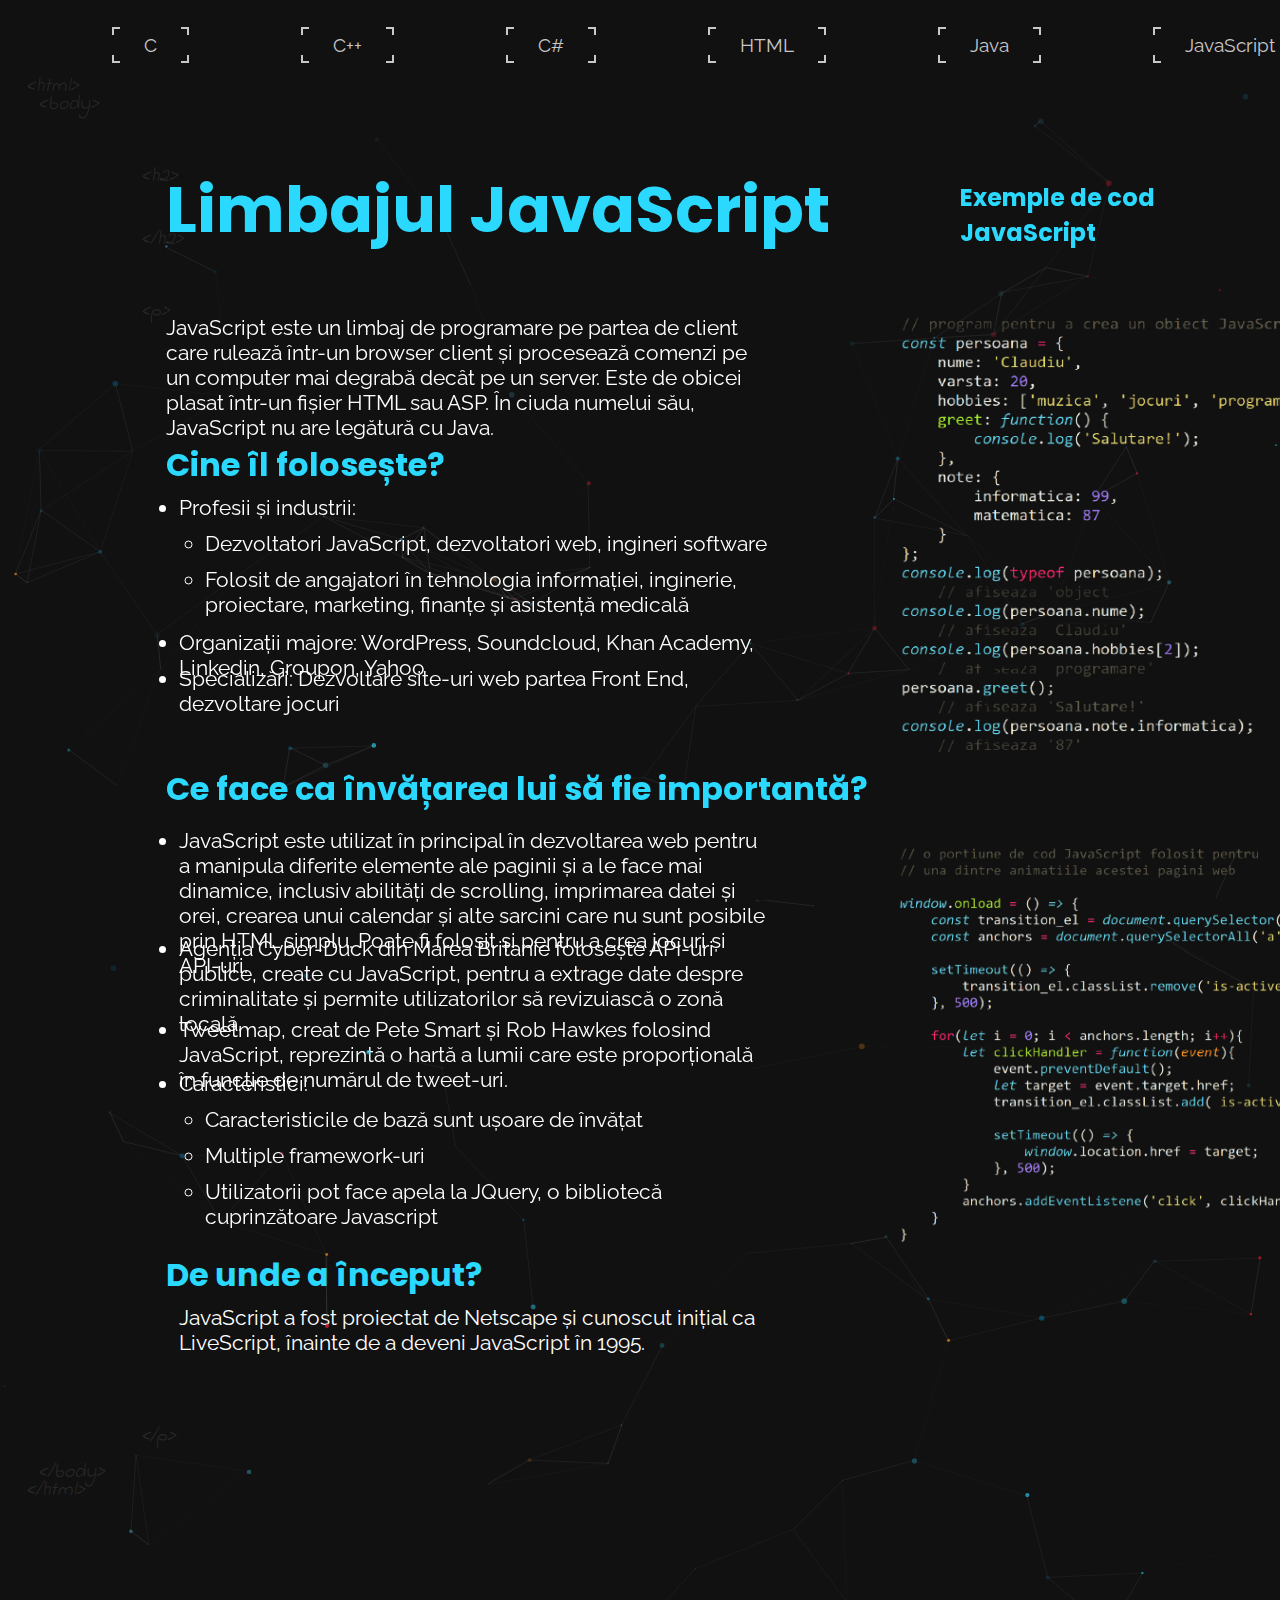
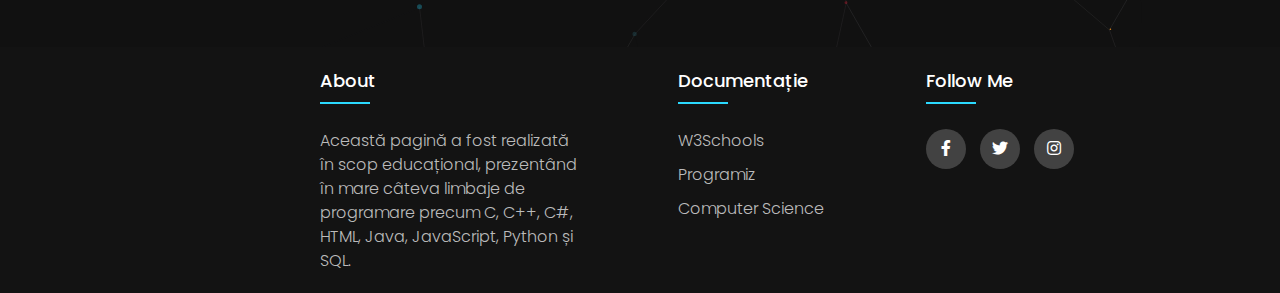
<file: javascript.html>
<!DOCTYPE html>
<html>
    <head>
        <meta charset="UTF-8" />
        <meta name="viewport" content="width=device-width, initial-scale=1.0" />
        <link rel="stylesheet" href="style.css" />
        <link rel="stylesheet" href="transitions.css" />
        <link rel="stylesheet" href="textstyles.css" />
        <link rel="stylesheet" href="imgs.css">
        <link rel="preconnect" href="https://fonts.gstatic.com">

        <!-- footer links -->
        <link rel="stylesheet" href="footer.css">
        <link rel="stylesheet" type="text/css" href="https://cdnjs.cloudflare.com/ajax/libs/font-awesome/5.15.1/css/all.min.css">

        <link 
            href="https://fonts.googleapis.com/css2?family=Cairo:wght@200&family=Heebo&display=swap" 
            rel="stylesheet"
        />
        <link 
            href="https://fonts.googleapis.com/css2?family=Indie+Flower&display=swap" 
            rel="stylesheet"
        />
        <link 
            href="https://fonts.googleapis.com/css2?family=Yantramanav:wght@500&display=swap" 
            rel="stylesheet"
        />
        <link 
            href="https://fonts.googleapis.com/css2?family=Raleway:wght@600&display=swap" 
            rel="stylesheet"
        />
        <link 
            href="https://fonts.googleapis.com/css2?family=Poppins&display=swap" 
            rel="stylesheet"
        />
        <title>Limbajul JavaScript</title>
    </head>
    <body id = "bodyc">

        <div class="transition transition-1 is-active"></div>
        <div class="page">
            <section id="landc">
                <div class="navi">    
                    <nav>
                        <ul class="nav-links">
                            <li><a class ="nav-but" href="c.html"><span>C</span></a></li>
                            <li><a class ="nav-but" href="c++.html"><span>C++</span></a></li>
                            <li><a class ="nav-but" href="csharp.html"><span>C#</span></a></li>
                            <li><a class ="nav-but" href="html.html"><span>HTML</span></a></li>
                            <li><a class ="nav-but" href="java.html"><span>Java</span></a></li>
                            <li><a class ="nav-but" href="javascript.html"><span>JavaScript</span></a></li>
                            <li><a class ="nav-but" href="python.html"><span>Python</span></a></li>
                            <li><a class ="nav-but" href="sql.html"><span>SQL</span></a></li>
                        </ul>
                    </nav>
                </div>
                <p class="fundal" id="cft1"><i>&ltbody></i></p>
                <p class="fundal" id="cft2"><i>&lt/body></i></p>
                <p class="fundal" id="cft3"><i>&lthtml></i></p>
                <p class="fundal" id="cft4"><i>&lt/html></i></p>
                <p class="fundal" id="cft5"><i>&lth2></i></p>
                <p class="fundal" id="cft6"><i>&lt/h2></i></p>
                <p class="fundal" id="cft7"><i>&ltp></i></p>
                <p class="fundal" id="cft8"><i>&lt/p></i></p>


                <h1 class = "timg" id="jsimg">Exemple de cod JavaScript</h1>
                
                <img src="js2.png" id="js2">
                <img src="js3.png" id="js3">


                <h1 class="jsqtext">Limbajul JavaScript</h1>
                <p class="ctext" id = "ct1">
                    JavaScript este un limbaj de programare pe partea de 
                    client care rulează într-un browser client și procesează 
                    comenzi pe un computer mai degrabă decât pe un server. 
                    Este de obicei plasat într-un fișier HTML sau ASP. În ciuda 
                    numelui său, JavaScript nu are legătură cu Java.
                </p>
                <h2 class="jsqtextmic" id="jsqtm1">Cine îl folosește?</h2>
                <p class="ctext">
                    <ul>
                        <li class="ctext" id = "ct2">Profesii și industrii:</li>
                        <ul>
                            <li class="ctext" id="cppl1">
                                Dezvoltatori JavaScript, dezvoltatori web, ingineri software</li>
                            <li class="ctext" id="javal2">
                                Folosit de angajatori în tehnologia informației, 
                                inginerie, proiectare, marketing, finanțe și asistență medicală</li>
                        </ul>
                        <li class="ctext" id="javal3">Organizații majore: WordPress, Soundcloud, Khan Academy, Linkedin, 
                            Groupon, Yahoo</li>
                        <li class="ctext" id="javal4">Specializări:
                            Dezvoltare site-uri web partea Front End, dezvoltare jocuri</li>

                    </ul>
                </p>
                <h2 class="jsqtextmic" id="javaqtm2">Ce face ca învățarea lui să fie importantă?</h2>
                <p class="ctext" id = "ct5">
                    <ul >
                        <li class="ctext" id="javal5">
                            JavaScript este utilizat în principal în dezvoltarea web pentru a manipula 
                            diferite elemente ale paginii și a le face mai dinamice, inclusiv abilități 
                            de scrolling, imprimarea datei și orei, crearea unui calendar și alte sarcini 
                            care nu sunt posibile prin HTML simplu. Poate fi folosit și pentru a crea 
                            jocuri și API-uri.
                        </li>
                        <li class="ctext" id="jsl1">  
                            Agenția Cyber-Duck din Marea Britanie folosește API-uri publice, 
                            create cu JavaScript, pentru a extrage date despre criminalitate și 
                            permite utilizatorilor să revizuiască o zonă locală.
                        </li>
                        <li class="ctext" id="cppl5"> 
                            Tweetmap, creat de Pete Smart și Rob Hawkes folosind JavaScript, reprezintă o 
                            hartă a lumii care este proporțională în funcție de numărul de tweet-uri.
                        </li>
                        <li class="ctext" id="jsl2">
                            Caracteristici:
                        </li>
                        <ul>
                            <li class="ctext" id="jsl3">
                                Caracteristicile de bază sunt ușoare de învățat
                            </li>
                            <li class="ctext" id="jsl4">
                                Multiple framework-uri
                            </li>
                            <li class="ctext" id="jsl5">                                
                                Utilizatorii pot face apela la JQuery, 
                                o bibliotecă cuprinzătoare Javascript
                            </li>
                        </ul>
                    </ul>
                </p>
                <h2 class="jsqtextmic" id="jsqtm3">De unde a început?</h2>
                <p class="ctext" id="jst6">
                    JavaScript a fost proiectat de Netscape și cunoscut inițial 
                    ca LiveScript, înainte de a deveni JavaScript în 1995.
                </p>
            </section>
            <section id="landc2">

            </section>
            <section class = "footers" id="footercpp">
                <footer class="footer">
                    <div class="container">
                        <div class="row" id="hjs">
                            <div class="footer-col" id = "foot1">
                                <h4>About</h4>
                                <p class = "footext">
                                    Această pagină a fost realizată în scop educațional, 
                                    prezentând în mare câteva limbaje de programare precum C, 
                                    C++, C#, HTML, Java, JavaScript, Python și SQL.
                                </p>
                            </div>
                            <div class="footer-col" id = "foot2">
                                <h4>Documentație</h4>
                                <ul>
                                    <li><a href="https://www.w3schools.com/">W3Schools</a></li>
                                    <li><a href="https://www.programiz.com/">Programiz</a></li>
                                    <li><a href="https://www.computerscience.org/">Computer Science</a></li>
                                </ul>
                            </div>
                            <div class="footer-col" id = "foot3">
                                <h4>follow me</h4>
                                <div class="social-links">
                                    <a href="https://www.facebook.com/claudiu.ursescu.1"><i class="fab fa-facebook-f"></i></a>
                                    <a href="https://twitter.com/uclaudiu7"><i class="fab fa-twitter"></i></a>
                                    <a href="https://www.instagram.com/uclaudiu.7"><i class="fab fa-instagram"></i></a>    
                                </div>
                            </div>
                        </div>
                    </div>
               </footer>
            </section>
        </div>
        <script src="app.js"></script>
        <script type = "text/javascript" src = "particles.min.js"></script>
        <script type = "text/javascript" src = "custom.js"></script>
        <script src = "pageTransition.js"></script>
        
    </body>
</html>
</file>
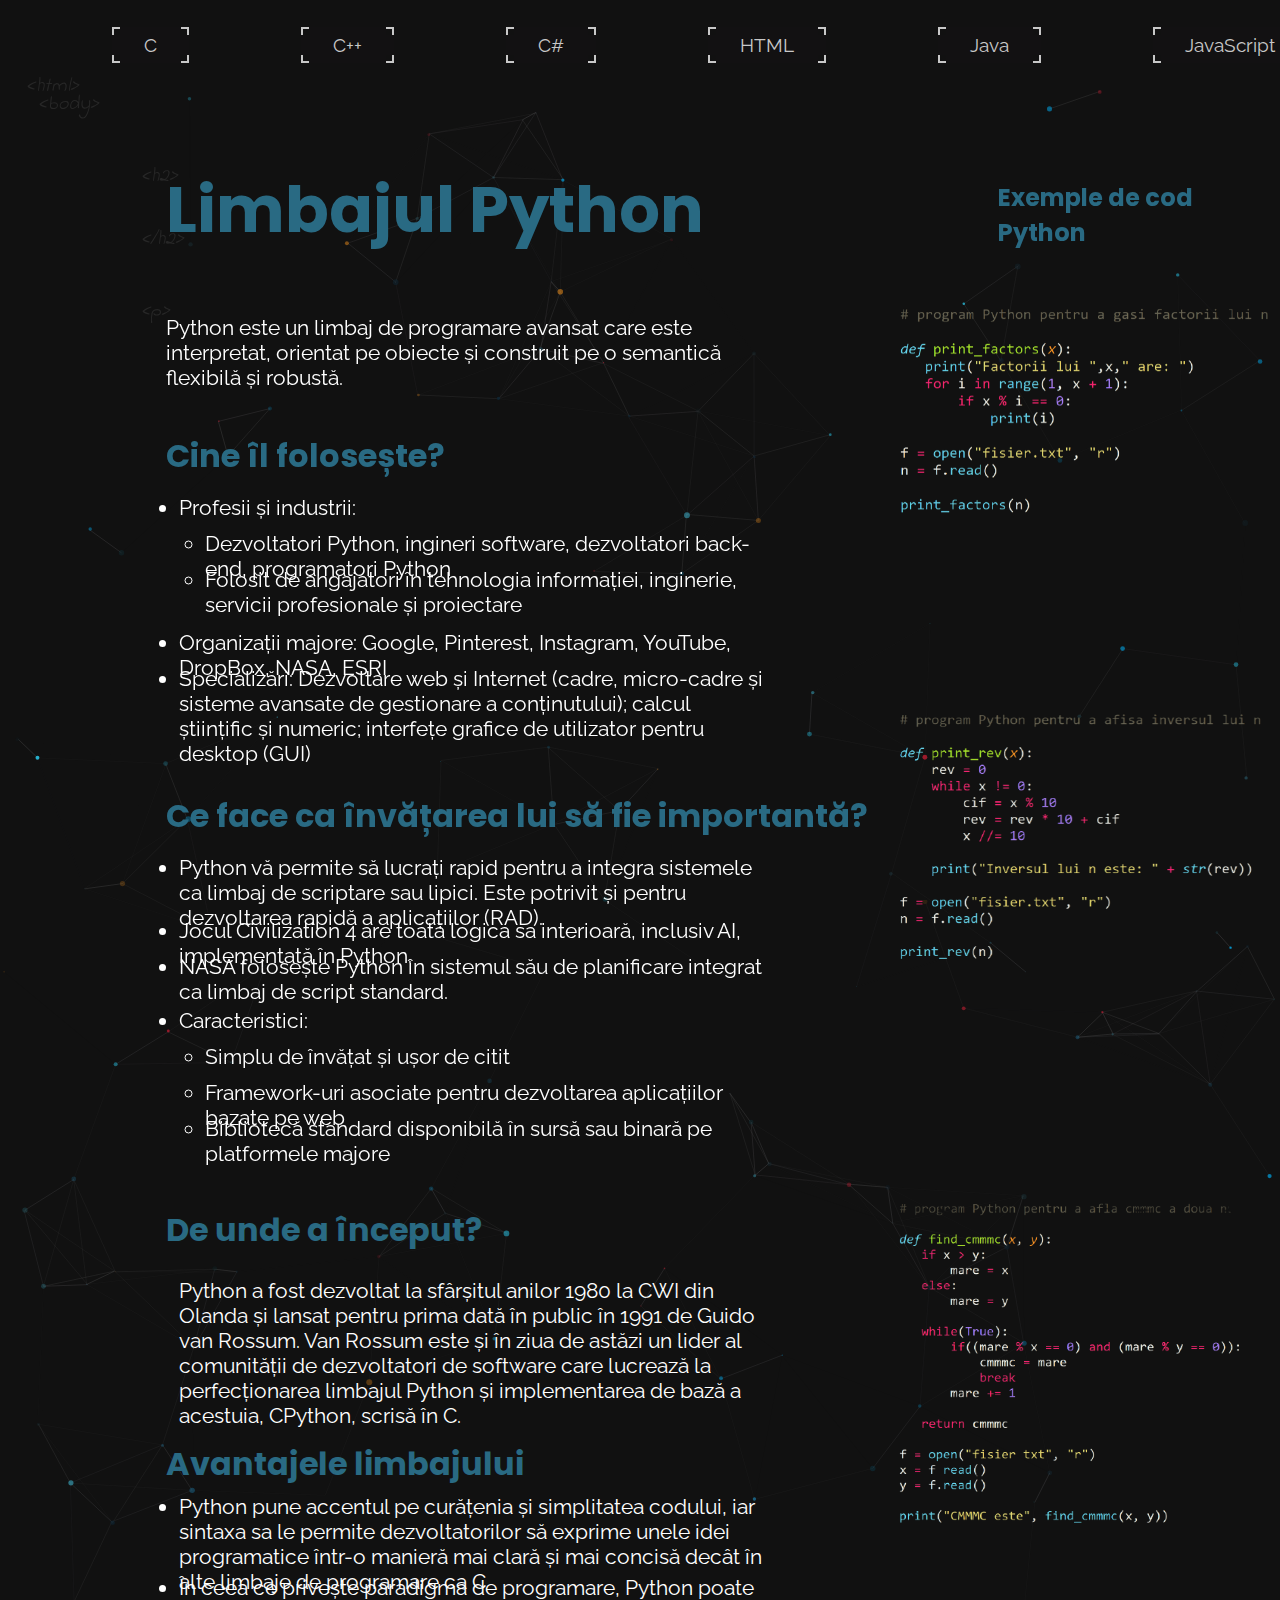
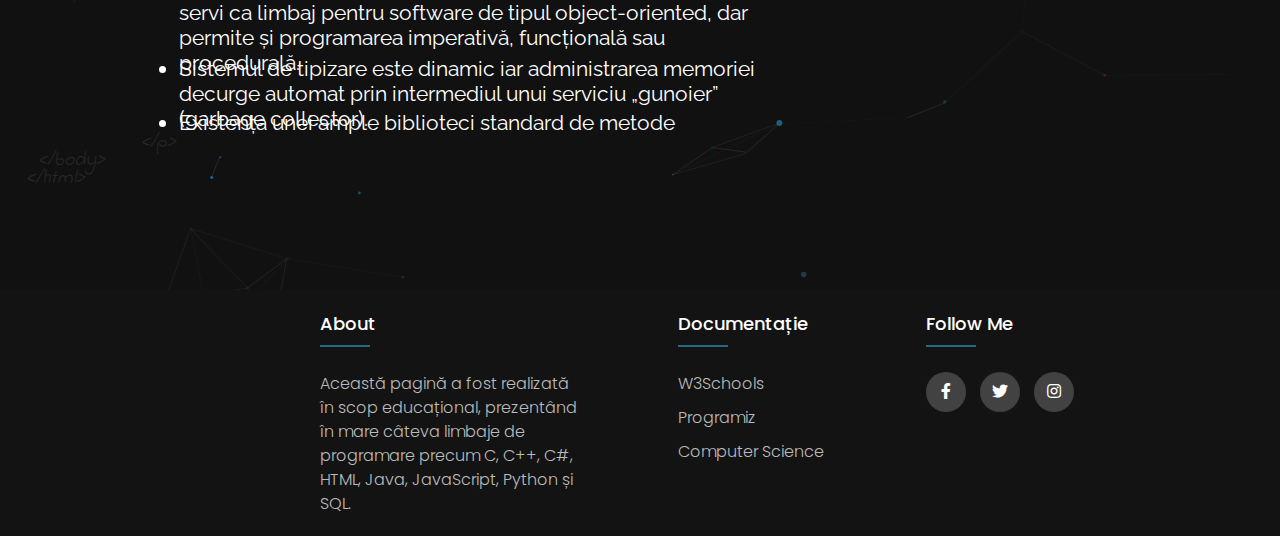
<file: python.html>
<!DOCTYPE html>
<html>
    <head>
        <meta charset="UTF-8" />
        <meta name="viewport" content="width=device-width, initial-scale=1.0" />
        <link rel="stylesheet" href="style.css" />
        <link rel="stylesheet" href="transitions.css" />
        <link rel="stylesheet" href="imgs.css">
        <link rel="stylesheet" href="textstyles.css" />
        <link rel="preconnect" href="https://fonts.gstatic.com">

        <!-- footer links -->
        <link rel="stylesheet" href="footer.css">
        <link rel="stylesheet" type="text/css" href="https://cdnjs.cloudflare.com/ajax/libs/font-awesome/5.15.1/css/all.min.css">

        <link 
            href="https://fonts.googleapis.com/css2?family=Cairo:wght@200&family=Heebo&display=swap" 
            rel="stylesheet"
        />
        <link 
            href="https://fonts.googleapis.com/css2?family=Indie+Flower&display=swap" 
            rel="stylesheet"
        />
        <link 
            href="https://fonts.googleapis.com/css2?family=Yantramanav:wght@500&display=swap" 
            rel="stylesheet"
        />
        <link 
            href="https://fonts.googleapis.com/css2?family=Raleway:wght@600&display=swap" 
            rel="stylesheet"
        />
        <link 
            href="https://fonts.googleapis.com/css2?family=Poppins&display=swap" 
            rel="stylesheet"
        />
        <title>Limbajul Python</title>
    </head>
    <body id = "bodyc">

        <div class="transition transition-1 is-active"></div>
        <div class="page">
            <section id="landc">
                <div class="navi">    
                    <nav>
                        <ul class="nav-links">
                            <li><a class ="nav-but" href="c.html"><span>C</span></a></li>
                            <li><a class ="nav-but" href="c++.html"><span>C++</span></a></li>
                            <li><a class ="nav-but" href="csharp.html"><span>C#</span></a></li>
                            <li><a class ="nav-but" href="html.html"><span>HTML</span></a></li>
                            <li><a class ="nav-but" href="java.html"><span>Java</span></a></li>
                            <li><a class ="nav-but" href="javascript.html"><span>JavaScript</span></a></li>
                            <li><a class ="nav-but" href="python.html"><span>Python</span></a></li>
                            <li><a class ="nav-but" href="sql.html"><span>SQL</span></a></li>
                        </ul>
                    </nav>
                </div>
                <p class="fundal" id="cft1"><i>&ltbody></i></p>
                <p class="fundal" id="pyft2"><i>&lt/body></i></p>
                <p class="fundal" id="cft3"><i>&lthtml></i></p>
                <p class="fundal" id="pyft4"><i>&lt/html></i></p>
                <p class="fundal" id="cft5"><i>&lth2></i></p>
                <p class="fundal" id="cft6"><i>&lt/h2></i></p>
                <p class="fundal" id="cft7"><i>&ltp></i></p>
                <p class="fundal" id="pyft8"><i>&lt/p></i></p>

                <h1 class = "timg" id="pyimg">Exemple de cod Python</h1>  
                <img src="py1.png" id="py1">
                <img src="py2.png" id="py2">
                <img src="py3.png" id="py3">


                <h1 class="pyqtext">Limbajul Python</h1>
                <p class="ctext" id = "ct1">
                    Python este un limbaj de programare avansat care este interpretat,
                    orientat pe obiecte și construit pe o semantică flexibilă și robustă.
                </p>
                <h2 class="pyqtextmic" id="cqtm1">Cine îl folosește?</h2>
                <p class="ctext">
                    <ul>
                        <li class="ctext" id = "ct2">Profesii și industrii:</li>
                        <ul>
                            <li class="ctext" id="cppl1">
                                Dezvoltatori Python, ingineri software, dezvoltatori back-end, programatori Python 
                            </li>
                            <li class="ctext" id="javal2">
                                Folosit de angajatori în tehnologia informației, inginerie, servicii 
                                profesionale și proiectare</li>
                        </ul>
                        <li class="ctext" id="javal3">Organizații majore: Google, Pinterest, Instagram, YouTube, 
                            DropBox, NASA, ESRI</li>
                        <li class="ctext" id="javal4">Specializări:
                            Dezvoltare web și Internet (cadre, micro-cadre și sisteme avansate de gestionare a conținutului); 
                            calcul științific și numeric; interfețe grafice de utilizator pentru desktop (GUI)</li>

                    </ul>
                </p>
                <h2 class="pyqtextmic" id="pyqtm2">Ce face ca învățarea lui să fie importantă?</h2>
                <p class="ctext" id = "ct5">
                    <ul >
                        <li class="ctext" id="pyl5">
                            Python vă permite să lucrați rapid pentru a integra sistemele ca 
                            limbaj de scriptare sau lipici. Este potrivit și pentru dezvoltarea 
                            rapidă a aplicațiilor (RAD).
                        </li>
                        <li class="ctext" id="pyl6">  
                            Jocul Civilization 4 are toată logica sa interioară, inclusiv AI, 
                            implementată în Python.
                        </li>
                        <li class="ctext" id="pyl7"> 
                            NASA folosește Python în sistemul său de planificare integrat ca limbaj de script standard.
                        </li>
                        <li class="ctext" id="pyl8">
                            Caracteristici:
                        </li>
                        <ul>
                            <li class="ctext" id="pyl9">
                                Simplu de învățat și ușor de citit
                            </li>
                            <li class="ctext" id="pyl10">
                                Framework-uri asociate pentru dezvoltarea aplicațiilor bazate pe web
                            </li>
                            <li class="ctext" id="pyl11">                                
                                Bibliotecă standard disponibilă în sursă sau binară pe platformele majore
                            </li>
                        </ul>
                    </ul>
                </p>
                <h2 class="pyqtextmic" id="pyqtm3">De unde a început?</h2>
                <p class="ctext" id="pyt6">
                    Python a fost dezvoltat la sfârșitul anilor 1980 la CWI din Olanda 
                    și lansat pentru prima dată în public în 1991
                    de Guido van Rossum. Van Rossum este și în ziua de astăzi un lider al comunității 
                    de dezvoltatori de software care lucrează la perfecționarea limbajul Python și 
                    implementarea de bază a acestuia, CPython, scrisă în C.
                </p>
                <h2 class="pyqtextmic" id="pyqtm4">Avantajele limbajului</h2>
                <p class="ctext" id="pyt7">
                    <ul>
                        <li class="ctext" id="pyl12">
                            Python pune accentul pe curățenia și simplitatea codului, iar sintaxa sa le 
                            permite dezvoltatorilor să exprime unele idei programatice într-o manieră mai 
                            clară și mai concisă decât în alte limbaje de programare ca C
                        </li>
                        <li class="ctext" id="pyl13">
                            În ceea ce privește paradigma de programare, Python poate servi ca limbaj pentru 
                            software de tipul object-oriented, dar permite și programarea imperativă, 
                            funcțională sau procedurală.
                        </li>
                        <li class="ctext" id="pyl14">
                            Sistemul de tipizare este dinamic iar administrarea memoriei decurge automat prin 
                            intermediul unui serviciu „gunoier” (garbage collector).
                        </li>
                        <li class="ctext" id="pyl15">
                            Existența unei ample biblioteci standard de metode
                        </li>
                    </ul>
                </p>
            </section>
            <section id="landc2">

            </section>
            <section class = "landpy" id="landc3">

            </section>
            <section class = "footers" id="footerpy">
                <footer class="footer">
                    <div class="container">
                        <div class="row" id="hpy">
                            <div class="footer-col" id = "foot1">
                                <h4>About</h4>
                                <p class = "footext">
                                    Această pagină a fost realizată în scop educațional, 
                                    prezentând în mare câteva limbaje de programare precum C, 
                                    C++, C#, HTML, Java, JavaScript, Python și SQL.
                                </p>
                            </div>
                            <div class="footer-col" id = "foot2">
                                <h4>Documentație</h4>
                                <ul>
                                    <li><a href="https://www.w3schools.com/">W3Schools</a></li>
                                    <li><a href="https://www.programiz.com/">Programiz</a></li>
                                    <li><a href="https://www.computerscience.org/">Computer Science</a></li>
                                </ul>
                            </div>
                            <div class="footer-col" id = "foot3">
                                <h4>follow me</h4>
                                <div class="social-links">
                                    <a href="https://www.facebook.com/claudiu.ursescu.1"><i class="fab fa-facebook-f"></i></a>
                                    <a href="https://twitter.com/uclaudiu7"><i class="fab fa-twitter"></i></a>
                                    <a href="https://www.instagram.com/uclaudiu.7"><i class="fab fa-instagram"></i></a>    
                                </div>
                            </div>
                        </div>
                    </div>
               </footer>
            </section>
        </div>
        <script src="app.js"></script>
        <script type = "text/javascript" src = "particles.min.js"></script>
        <script type = "text/javascript" src = "custom.js"></script>
        <script src = "pageTransition.js"></script>
        
    </body>
</html>
</file>
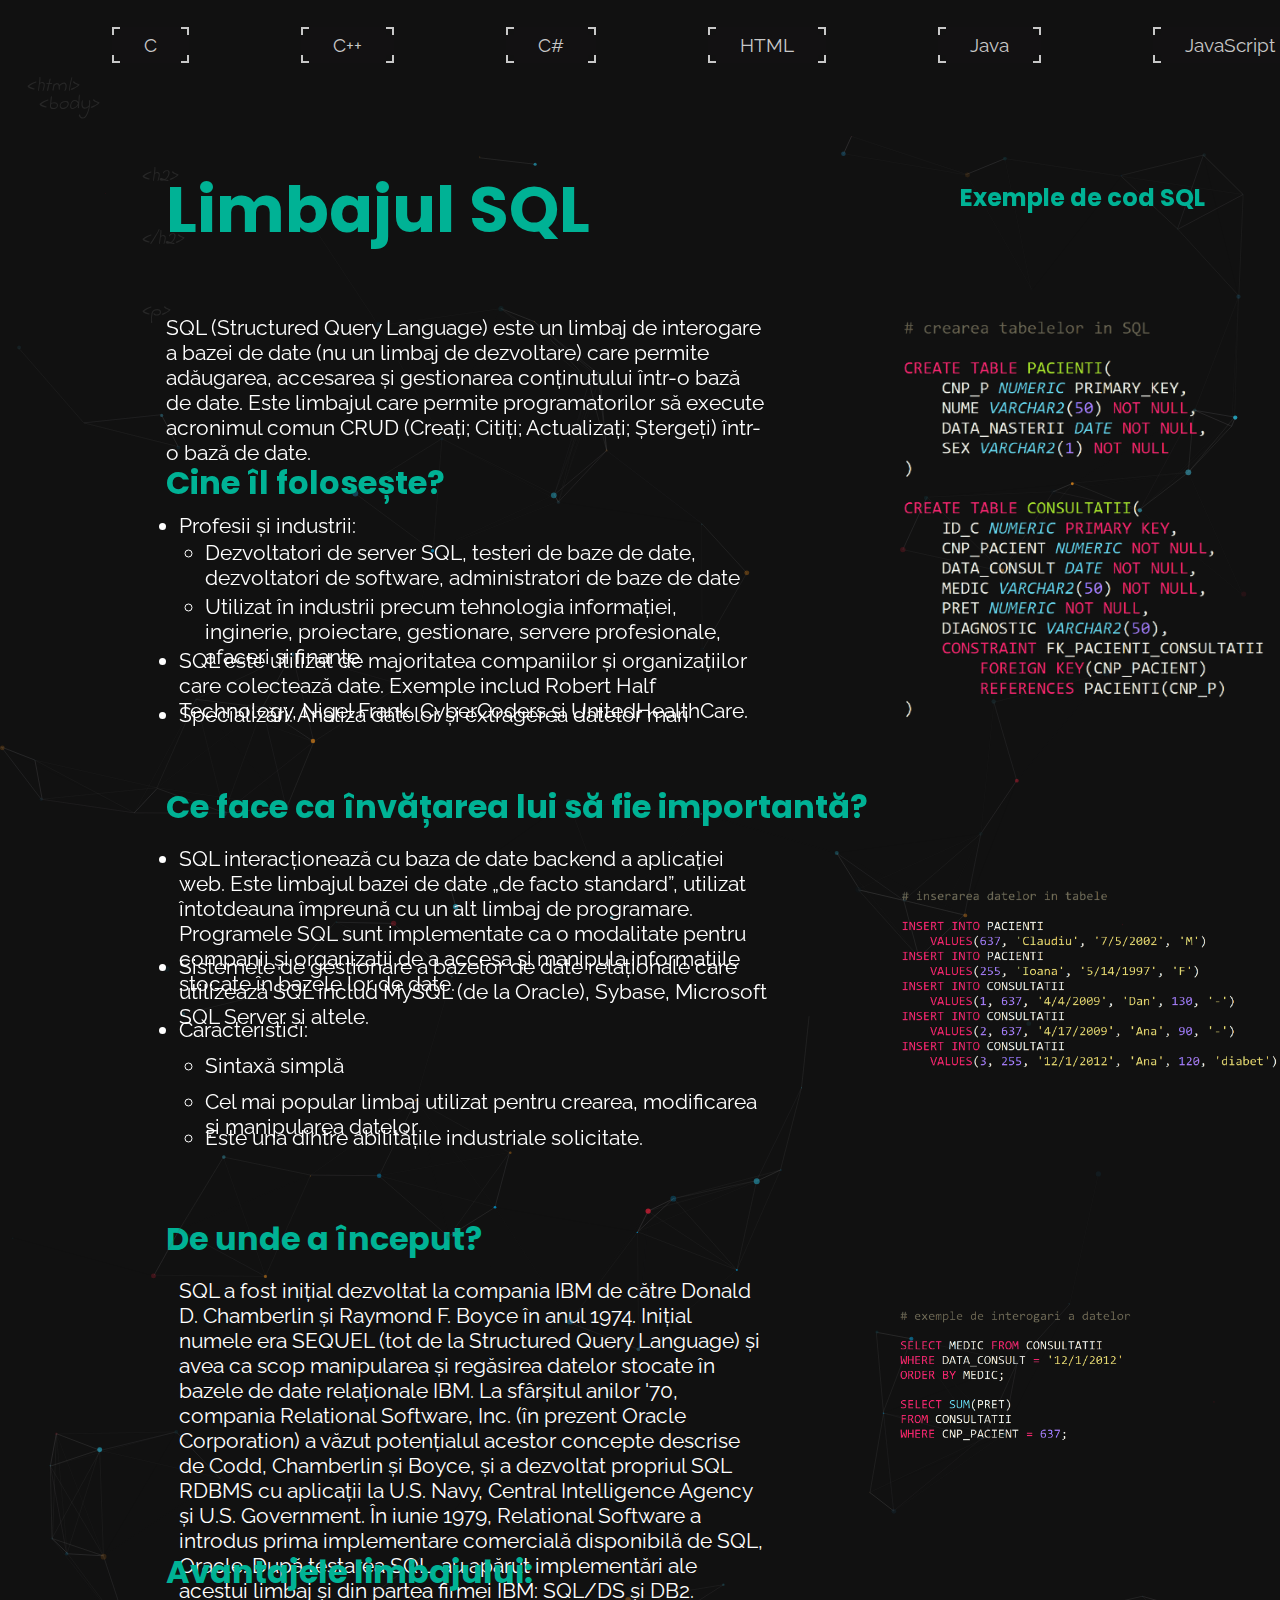
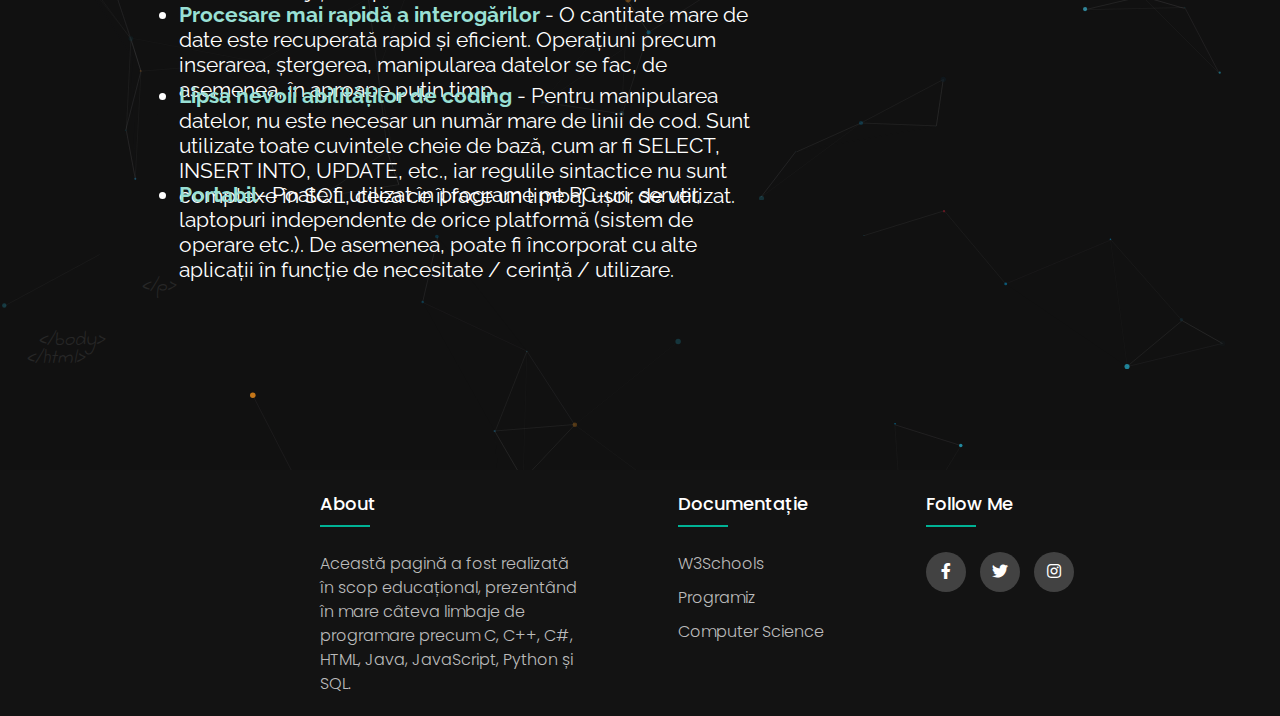
<file: sql.html>
<!DOCTYPE html>
<html>
    <head>
        <meta charset="UTF-8" />
        <meta name="viewport" content="width=device-width, initial-scale=1.0" />
        <link rel="stylesheet" href="style.css" />
        <link rel="stylesheet" href="transitions.css" />
        <link rel="stylesheet" href="imgs.css">
        <link rel="stylesheet" href="textstyles.css" />
        <link rel="preconnect" href="https://fonts.gstatic.com">

        <!-- footer links -->
        <link rel="stylesheet" href="footer.css">
        <link rel="stylesheet" type="text/css" href="https://cdnjs.cloudflare.com/ajax/libs/font-awesome/5.15.1/css/all.min.css">

        <link 
            href="https://fonts.googleapis.com/css2?family=Cairo:wght@200&family=Heebo&display=swap" 
            rel="stylesheet"
        />
        <link 
            href="https://fonts.googleapis.com/css2?family=Indie+Flower&display=swap" 
            rel="stylesheet"
        />
        <link 
            href="https://fonts.googleapis.com/css2?family=Yantramanav:wght@500&display=swap" 
            rel="stylesheet"
        />
        <link 
            href="https://fonts.googleapis.com/css2?family=Raleway:wght@600&display=swap" 
            rel="stylesheet"
        />
        <link 
            href="https://fonts.googleapis.com/css2?family=Poppins&display=swap" 
            rel="stylesheet"
        />
        <title>Limbajul SQL</title>
    </head>
    <body id = "bodyc">

        <div class="transition transition-1 is-active"></div>
        <div class="page">
            <section id="landc">
                <div class="navi">    
                    <nav>
                        <ul class="nav-links">
                            <li><a class ="nav-but" href="c.html"><span>C</span></a></li>
                            <li><a class ="nav-but" href="c++.html"><span>C++</span></a></li>
                            <li><a class ="nav-but" href="csharp.html"><span>C#</span></a></li>
                            <li><a class ="nav-but" href="html.html"><span>HTML</span></a></li>
                            <li><a class ="nav-but" href="java.html"><span>Java</span></a></li>
                            <li><a class ="nav-but" href="javascript.html"><span>JavaScript</span></a></li>
                            <li><a class ="nav-but" href="python.html"><span>Python</span></a></li>
                            <li><a class ="nav-but" href="sql.html"><span>SQL</span></a></li>
                        </ul>
                    </nav>
                </div>
                <p class="fundal" id="cft1"><i>&ltbody></i></p>
                <p class="fundal" id="sqlft2"><i>&lt/body></i></p>
                <p class="fundal" id="cft3"><i>&lthtml></i></p>
                <p class="fundal" id="sqlft4"><i>&lt/html></i></p>
                <p class="fundal" id="cft5"><i>&lth2></i></p>
                <p class="fundal" id="cft6"><i>&lt/h2></i></p>
                <p class="fundal" id="cft7"><i>&ltp></i></p>
                <p class="fundal" id="sqlft8"><i>&lt/p></i></p>

                <h1 class = "timg" id="sqlimg">Exemple de cod SQL</h1>  
                <img src="sql1.png" id="sql1">
                <img src="sql2.png" id="sql2">
                <img src="sql3.png" id="sql3">

                <h1 class="sqlqtext">Limbajul SQL</h1>
                <p class="ctext" id = "ct1">
                    SQL (Structured Query Language) este un limbaj de interogare a bazei de date (nu un limbaj 
                    de dezvoltare) care permite adăugarea, accesarea și gestionarea conținutului într-o bază 
                    de date. Este limbajul care permite programatorilor să execute acronimul comun CRUD (Creați; 
                    Citiți; Actualizați; Ștergeți) într-o bază de date.
                </p>
                <h2 class="sqlqtextmic" id="sqlqtm1">Cine îl folosește?</h2>
                <p class="ctext">
                    <ul>
                        <li class="ctext" id = "sqlt2">Profesii și industrii:</li>
                        <ul>
                            <li class="ctext" id="sqll1">
                                Dezvoltatori de server SQL, testeri de baze de date, 
                                dezvoltatori de software, administratori de baze de date</li>
                            <li class="ctext" id="sqll2">
                                Utilizat în industrii precum tehnologia informației, inginerie, proiectare, gestionare, 
                                servere profesionale, afaceri și finanțe</li>
                        </ul>
                        <li class="ctext" id="htmlt1">SQL este utilizat de majoritatea companiilor și organizațiilor 
                            care colectează date. Exemple includ Robert Half Technology, Nigel Frank, CyberCoders și 
                            UnitedHealthCare.</li>
                        <li class="ctext" id="sqlt3">Specializări:
                            Analiza datelor și extragerea datelor mari</li>

                    </ul>
                </p>
                <h2 class="sqlqtextmic" id="htmlqtm2">Ce face ca învățarea lui să fie importantă?</h2>
                <p class="ctext" id = "ct5">
                    <ul >
                        <li class="ctext" id="sqll3">
                            SQL interacționează cu baza de date backend a aplicației web. Este limbajul bazei de 
                            date „de facto standard”, utilizat întotdeauna împreună cu un alt limbaj de programare. 
                            Programele SQL sunt implementate ca o modalitate pentru companii și organizații de a 
                            accesa și manipula informațiile stocate în bazele lor de date.
                        </li>
                        <li class="ctext" id="sqll4">  
                            Sistemele de gestionare a bazelor de date relaționale care utilizează SQL includ MySQL 
                            (de la Oracle), Sybase, Microsoft SQL Server și altele.
                        </li>
                        <li class="ctext" id="sqll5">
                            Caracteristici:
                        </li>
                        <ul>
                            <li class="ctext" id="sqll6">
                                Sintaxă simplă
                            </li>
                            <li class="ctext" id="sqll7">
                                Cel mai popular limbaj utilizat pentru crearea, modificarea și manipularea datelor
                            </li>
                            <li class="ctext" id="sqll8">                                
                                Este una dintre abilitățile industriale solicitate.
                            </li>
                        </ul>
                    </ul>
                </p>
                <h2 class="sqlqtextmic" id="sqlqtm2">De unde a început?</h2>
                <p class="ctext" id="sqlt4">
                    SQL a fost inițial dezvoltat la compania IBM de către Donald D. Chamberlin 
                    și Raymond F. Boyce în anul 1974. Inițial numele era SEQUEL (tot de la Structured 
                    Query Language) și avea ca scop manipularea și regăsirea datelor stocate în 
                    bazele de date relaționale IBM. La sfârșitul anilor '70, compania Relational 
                    Software, Inc. (în prezent Oracle Corporation) a văzut potențialul acestor 
                    concepte descrise de Codd, Chamberlin și Boyce, și a dezvoltat propriul SQL 
                    RDBMS cu aplicații la U.S. Navy, Central Intelligence Agency și U.S. Government. 
                    În iunie 1979, Relational Software a introdus prima implementare comercială 
                    disponibilă de SQL, Oracle. După testarea SQL, au apărut implementări ale 
                    acestui limbaj și din partea firmei IBM: SQL/DS și DB2.
                </p>
                <h2 class="sqlqtextmic" id="sqlqtm3">Avantajele limbajului:</h2>
                <p class="ctext" id="sqlt5">
                    <ul>
                        <li class="ctext" id="sqll9">
                            <b class="sqlc1">Procesare mai rapidă a interogărilor</b> - O cantitate mare de date 
                            este recuperată rapid și eficient. Operațiuni precum inserarea, ștergerea, 
                            manipularea datelor se fac, de asemenea, în aproape puțin timp.
                        </li>
                        <li class="ctext" id="sqll10">
                            <b class="sqlc1">Lipsa nevoii abilităților de coding</b> - Pentru manipularea datelor, nu este necesar 
                            un număr mare de linii de cod. Sunt utilizate toate cuvintele cheie de 
                            bază, cum ar fi SELECT, INSERT INTO, UPDATE, etc., iar regulile sintactice 
                            nu sunt complexe în SQL, ceea ce îl face un limbaj ușor de utilizat.
                        </li>
                        <li class="ctext" id="sqll11">
                            <b class="sqlc1">Portabil</b>- Poate fi utilizat în programe pe PC-uri, server, laptopuri 
                            independente de orice platformă (sistem de operare etc.). De asemenea, 
                            poate fi încorporat cu alte aplicații în funcție de necesitate / cerință / 
                            utilizare.
                        </li>
                    </ul>
                </p>
            </section>
            <section id="landc2"></section>
            <section class="landsql" id="landc3"></section>

            <section class = "footers" id="footersql">
                <footer class="footer">
                    <div class="container">
                        <div class="row" id="hsql">
                            <div class="footer-col" id = "foot1">
                                <h4>About</h4>
                                <p class = "footext">
                                    Această pagină a fost realizată în scop educațional, 
                                    prezentând în mare câteva limbaje de programare precum C, 
                                    C++, C#, HTML, Java, JavaScript, Python și SQL.
                                </p>
                            </div>
                            <div class="footer-col" id = "foot2">
                                <h4>Documentație</h4>
                                <ul>
                                    <li><a href="https://www.w3schools.com/">W3Schools</a></li>
                                    <li><a href="https://www.programiz.com/">Programiz</a></li>
                                    <li><a href="https://www.computerscience.org/">Computer Science</a></li>
                                </ul>
                            </div>
                            <div class="footer-col" id = "foot3">
                                <h4>follow me</h4>
                                <div class="social-links">
                                    <a href="https://www.facebook.com/claudiu.ursescu.1"><i class="fab fa-facebook-f"></i></a>
                                    <a href="https://twitter.com/uclaudiu7"><i class="fab fa-twitter"></i></a>
                                    <a href="https://www.instagram.com/uclaudiu.7"><i class="fab fa-instagram"></i></a>    
                                </div>
                            </div>
                        </div>
                    </div>
               </footer>
            </section>  
        </div>
        <script src="app.js"></script>
        <script type = "text/javascript" src = "particles.min.js"></script>
        <script type = "text/javascript" src = "custom.js"></script>
        <script src = "pageTransition.js"></script>
        
    </body>
</html>
</file>
<file: style.css>
* {
    margin: 0;
    padding: 0;
    right: 0;
    box-sizing: border-box;
}

main {
    font-family: 'Heebo', sans-serif;
}

body::-webkit-scrollbar-track
{
	-webkit-box-shadow: inset 0 0 6px rgba(0,0,0,0.3);
	border-radius: 10px;
	background-color: #111111;
}

body::-webkit-scrollbar
{
	width: 12px;
	background-color: #111111;
}

body::-webkit-scrollbar-thumb
{
	border-radius: 10px;
	-webkit-box-shadow: inset 0 0 6px rgba(0,0,0,.3);
	background-color: #3c3c3d;
}

.landing {
    min-height: 100vh;
    background: url('backgr.jpg');
    background-size: cover;
    padding: 0rem 5rem;
}

#landc{
    position: absolute;
    top: 0;
    width: 100%;
    height: 100%;
    left: 0;
    z-index: 0;
}

#landc2{
    position: absolute;
    top: 100%;
    width: 100%;
    height: 100%;
    left: 0;
    z-index: 0;
}

.landchsarp{
    position: absolute;
    top: 200%;
    width: 100%;
    height: 30%;
    left: 0;
    z-index: 0;
}

.landpy{
    position: absolute;
    top: 200%;
    width: 100%;
    height: 30%;
    left: 0;
    z-index: 0;
}

.landsql{
    position: absolute;
    top: 200%;
    width: 100%;
    height: 50%;
    left: 0;
    z-index: 0;
}

#bodyc{
    height: 100vh;
    background-color: #111111;
}

nav {
    display: flex;
    align-items: center;
    justify-content: space-between;
    min-height: 10vh;
}

.nav-links{
    display: flex;
    list-style: none;
}

.nav-links li{
    padding-left: 7rem;
    font-size: 1.2rem;
}


.intro{
    background: black;
    position: fixed;
    top: 0;
    left: 0;
    width: 100%;
    height: 100%;
    display: flex;
    justify-content: center;
    align-items: center;
}

.slider{
    background: rgb(70, 69, 73);
    position: fixed;
    top: 0;
    left: 0;
    width: 100%;
    height: 100%;
    transform: translateY(100%);
}

.intro-text{
    color:rgb(255, 255, 255);
    font-family: 'Heebo', sans-serif;
    font-size: 3rem;
}

.hide{
    background: black;
    overflow: hidden;
}

.hide span{
    transform: translateY(100%);
    display: inline-block;
}


.nav-but{
    font-family: 'Raleway', sans-serif;
    position: relative;
    display: inline-block;
    padding: 5px 30px;
    border: 2px solid rgb(200, 200, 200);
    color: rgb(200, 200, 200);
    text-decoration: none;
}

.nav-but:before{
    content: '';
    position: absolute;
    top: 6px;
    left: -2px;
    width: calc(100% + 4px);
    height: calc(100% - 12px);
    background: rgba(18,17,18,255);
    transition: 0.5s ease-in-out;
    transform: scaleY(1);
    transition-delay: 0.5s;
}

.nav-but:hover:before{
    transform: scaleY(0);
}

.nav-but:after{
    content: '';
    position: absolute;
    left: 6px;
    top: -2px;
    height: calc(100% + 4px);
    width: calc(100% - 12px);
    background: rgba(18,17,18,255);
    transition: 0.5s ease-in-out;
    transform: scaleX(1);
}

.nav-but:hover:after{
    transform: scaleX(0);
}

.nav-but span{
    position: relative;
    z-index: 3;
}
</file>
<file: transitions.css>
.transition-1{
    position: fixed;
    top: 0;
    left: 0;
    right: 0;
    bottom: 0;
    z-index: 101;
    background-color: #3c3c3d;
    opacity: 0;
    pointer-events: none;
    transition: 0.5s ease-out;
}

.transition-1.is-active{
    opacity: 1;
    pointer-events: all;
}

.transition-2{
    position: fixed;
    top: 0;
    left: -100%;
    width: 100%;
    bottom: 0;
    z-index: 101;
    background-color: #3c3c3d;
    transition: 0.5s ease-out;
}

.transition-2.is-active{
    left: 0px;
}

.transition-3{
    position: fixed;
    top: 100%;
    left: 0;
    right: 0;
    height: 100%;
    z-index: 101;
    background-color: #3c3c3d;
    transition: 0.5s ease-out;
}

.transition-3.is-active{
    top: 0;
}

.transition-4{
    position: fixed;
    top: 0;
    right: -100%;
    width: 100%;
    bottom: 0;
    z-index: 101;
    background-color: #3c3c3d;
    transition: 0.5s ease-out;
}

.transition-4.is-active{
    right: 0px;
}
</file>
<file: textstyles.css>
.qtext{
    font-family: 'Poppins', sans-serif;
    position: absolute;
    top: 15%;
    left: 8%;
    right: 50%;
    text-align: center;
    font-size: 4rem;
    color:rgb(45, 168, 230)
}

.info-text{
    font-family: 'Raleway', sans-serif;
    position: absolute;
    text-align:left;
    left: 10%;
    right: 60%;
    font-size: 1.3rem;
    color:rgb(255, 255, 255);
}

#t1{top: 45%;}
#t2{top: 55%;}
#t3{top: 65%;}

.cqtext{
    font-family: 'Poppins', sans-serif;
    position: absolute;
    text-align: left;
    top: 18%;
    left:13%;
    font-size: 4rem;
    color:#63bea0;
}

.cqtextmic{
    font-family: 'Poppins', sans-serif;
    position: absolute;
    text-align: left;
    top: 48%;
    left: 13%;
    font-size: 2rem;
    color:#63bea0;
}

.ctext{
    font-family: 'Raleway', sans-serif;
    position: absolute;
    text-align:left;
    left: 13%;
    right: 40%;
    font-size: 1.3rem;
    color:rgb(255, 255, 255);
}

.cppqtext{
    font-family: 'Poppins', sans-serif;
    position: absolute;
    text-align: left;
    top: 18%;
    left:13%;
    font-size: 4rem;
    color:#02A9EA;
}

.cppqtextmic{
    font-family: 'Poppins', sans-serif;
    position: absolute;
    text-align: left;
    top: 48%;
    left: 13%;
    font-size: 2rem;
    color:#02A9EA;
}

.csharpqtext{
    font-family: 'Poppins', sans-serif;
    position: absolute;
    text-align: left;
    top: 18%;
    left:13%;
    font-size: 4rem;
    color:#1d6c91
}

.csharpqtextmic{
    font-family: 'Poppins', sans-serif;
    position: absolute;
    text-align: left;
    top: 48%;
    left: 13%;
    font-size: 2rem;
    color:#1d6c91;
}

.htmlqtext{
    font-family: 'Poppins', sans-serif;
    position: absolute;
    text-align: left;
    top: 18%;
    left:13%;
    font-size: 4rem;
    color:#fc9319;
}

.htmlqtextmic{
    font-family: 'Poppins', sans-serif;
    position: absolute;
    text-align: left;
    top: 48%;
    left: 13%;
    font-size: 2rem;
    color:#fc9319;
}

.javaqtext{
    font-family: 'Poppins', sans-serif;
    position: absolute;
    text-align: left;
    top: 18%;
    left:13%;
    font-size: 4rem;
    color:#D91E36;
}

.javaqtextmic{
    font-family: 'Poppins', sans-serif;
    position: absolute;
    text-align: left;
    top: 48%;
    left: 13%;
    font-size: 2rem;
    color:#D91E36;
}

.jsqtext{
    font-family: 'Poppins', sans-serif;
    position: absolute;
    text-align: left;
    top: 18%;
    left:13%;
    font-size: 4rem;
    color:#2BD9FE;
}

.jsqtextmic{
    font-family: 'Poppins', sans-serif;
    position: absolute;
    text-align: left;
    top: 48%;
    left: 13%;
    font-size: 2rem;
    color:#2BD9FE;
}

.pyqtext{
    font-family: 'Poppins', sans-serif;
    position: absolute;
    text-align: left;
    top: 18%;
    left:13%;
    font-size: 4rem;
    color:#296a83;
}

.pyqtextmic{
    font-family: 'Poppins', sans-serif;
    position: absolute;
    text-align: left;
    top: 48%;
    left: 13%;
    font-size: 2rem;
    color:#296a83;
}

.sqlqtext{
    font-family: 'Poppins', sans-serif;
    position: absolute;
    text-align: left;
    top: 18%;
    left:13%;
    font-size: 4rem;
    color:#00B295;
}

.sqlqtextmic{
    font-family: 'Poppins', sans-serif;
    position: absolute;
    text-align: left;
    top: 48%;
    left: 13%;
    font-size: 2rem;
    color:#00B295;
}

#cl1{top:59%;left:16%;}
#cl2{top:67%;left:16%;}
#cl3{top:102%;left:14%;}
#cl4{top:116%;left:14%;}
#cl5{top:120%;left:14%;}
#cl6{top:124%;left:14%;}
#cl7{top:128%;left:16%;}
#cl8{top:132%;left:16%;}
#cl9{top:136%;left:16%;}

#cppl1{top:59%;left:16%;}
#cppl2{top:67%;left:16%;}
#cppl4{top:109%;left:14%;}
#cppl5{top:113%;left:14%;}
#cppl6{top:117%;left:14%;}
#cppl7{top:121%;left:16%;}
#cppl8{top:125%;left:16%;}
#cppl9{top:129%;left:16%;}

#csharpl1{top:145%;left:14%;}
#csharpl2{top:152%;left:14%;}
#csharpl3{top:166%;left:14%;}
#csharpl4{top:175%;left:14%;}

#htmll2{top:64%;left:16%;}
#htmll3{top:94%;left:14%;}
#htmll4{top:101%;left:14%;}
#htmll6{top:108%;left:14%;}
#htmll7{top:112%;left:16%;}
#htmll8{top:116%;left:16%;}
#htmll9{top:120%;left:16%;}

#javal2{top:63%;left:16%;}
#javal3{top:70%;left:14%}
#javal4{top:74%;left:14%}
#javal5{top:92%;left:14%;}
#javal6{top:106.5%;left:14%;}

#jsl1{top:104%;left:14%;}
#jsl2{top:119%;left:14%;}
#jsl3{top:123%;left:16%;}
#jsl4{top:127%;left:16%;}
#jsl5{top:131%;left:16%;}

#pyl5{top:95%;left:14%;}
#pyl6{top:102%;left:14%;}
#pyl7{top:106%;left:14%;}
#pyl8{top:112%;left:14%;}
#pyl9{top:116%;left:16%;}
#pyl10{top:120%;left:16%;}
#pyl11{top:124%;left:16%;}
#pyl12{top:166%;left:14%;}
#pyl13{top:175%;left:14%;}
#pyl14{top:184%;left:14%;}
#pyl15{top:190%;left:14%;}

#sqll1{top:60%;left:16%;}
#sqll2{top:66%;left:16%;}
#sqll3{top:94%;left:14%;}
#sqll4{top:106%;left:14%;}
#sqll5{top:113%;left:14%;}
#sqll6{top:117%;left:16%;}
#sqll7{top:121%;left:16%;}
#sqll8{top:125%;left:16%;}
#sqll9{top:178%;left:14%;}
#sqll10{top:187%;left:14%;}
#sqll11{top:198%;left:14%;}
#sqll12{top:125%;left:14%;}
#sqll13{top:125%;left:14%;}

.sqlc1{color: #99e0d5}


#ct1{top:35%;}
#ct2{top:55%;left:14%}
#ct3{top:75%;left:14%}
#ct4{top:80%;left:14%}
#ctt4{right:0%;left:4%;}
#ct5{top:103%;left:14%}
#ct6{top:150%;left:14%;}

#cppt6{top:143%;left:14%;}

#htmlt1{top:72%;left:14%}
#htmlt2{top:77%;left:14%}
#htmlt3{top:138%;left:14%}

#pyt6{top:142%;left:14%}

#sqlt2{top:57%;left:14%}
#sqlt3{top:78%;left:14%}
#sqlt4{top:142%;left:14%}

#cqtm2{top:95%}
#cqtm3{top:144%}

#cppqtm2{top:92%}
#cppqtm3{top:137%}

#htmlqtm2{top:87%}
#htmlqtm3{top:130%}

#javaqtm2{top:85%}

#pyqtm2{top:88%}
#pyqtm3{top:134%;}
#pyqtm4{top:160%;}

#jsqtm1{top:49%;}
#jsqtm3{top:139%}
#jst6{top:145%;left:14%;}

#sqlqtm1{top:51%;}
#sqlqtm2{top:135%;}
#sqlqtm3{top:172%;}

.fundal{
    position: absolute;
    font-family: 'Indie Flower', cursive;
    color: #272727;
    font-size: 20px;
}

#cft1{left:3%;top:10%;}
#cft2{left:3%;top:162%;}
#cft3{left:2%;top:8%;}
#cft4{left:2%;top:164%;}
#cft5{left:11%;top:18%;}
#cft6{left:11%;top:25%;}
#cft7{left:11%;top:33%;}
#cft8{left:11%;top:158%;}

#csharpft2{left:3%;top:190%;}
#csharpft8{left:11%;top:186%;}
#csharpft4{left:2%;top:192%;}

#pyft8{left:11%;top:192%}
#pyft2{left:3%;top:194%}
#pyft4{left:2%;top:196%}

#sqlft8{left:11%;top:208%}
#sqlft2{left:3%;top:214%}
#sqlft4{left:2%;top:216%}
</file>
<file: imgs.css>
.timg{
    font-family: 'Poppins', sans-serif;
    position: absolute;
    text-align: left;
    top: 20%;
    left:78%;
    font-size: 1.5rem;
}

#cimg{color:#63bea0;}
#cppimg{color:#02A9EA}
#csharpimg{color:#1d6c91}
#htmlimg{color:#fc9319}
#javaimg{color:#D91E36}
#jsimg{left:75%;color:#2BD9FE}
#pyimg{color:#296a83}
#sqlimg{left:75%;color:#00B295}


#img1{
    position: absolute;
    top:30%;
    left:75%;
    max-width: 20%;
    height: auto;
}

#img2{
    position: absolute;
    top:75%;
    left:75%;
    max-width: 20%;
    height: auto;
}

#img3{
    position: absolute;
    top:120%;
    left:75%;
    max-width: 20%;
    height: auto;
}

#cpp{
    position: absolute;
    top:35%;
    left:75%;
    max-width: 15%;
    height: auto;
}

#cpp2{
    position: absolute;
    top:62%;
    left:75%;
    max-width: 25%;
    height: auto;
}

#cpp3{
    position: absolute;
    top:120%;
    left:75%;
    max-width: 20%;
    height: auto;
}

#csharp{
    position: absolute;
    top:30%;
    left:75%;
    max-width: 25%;
    height: auto;
}

#csharp2{
    position: absolute;
    top: 90%;
    left:75%;
    max-width: 25%;
    height: auto;
}

#csharp3{
    position: absolute;
    top:140%;
    left:75%;
    max-width: 20%;
    height: auto;
}

#html1{
    position: absolute;
    top:35%;
    left:75%;
    max-width: 25%;
    height: auto;
}

#html2{
    position: absolute;
    top:90%;
    left:75%;
    max-width: 25%;
    height: auto;
}

#java1{
    position: absolute;
    top:30%;
    left:70%;
    max-width: 30%;
    height: auto;
}

#java2{
    position: absolute;
    top:70%;
    left:70%;
    max-width: 30%;
    height: auto;
}

#java3{
    position: absolute;
    top:120%;
    left:70%;
    max-width: 30%;
    height: auto;
}

#js1{
    position: absolute;
    top:30%;
    left: 70%;
    max-width: 30%;
    height: auto;
}

#js2{
    position: absolute;
    top:30%;
    left:70%;
    max-width: 35%;
    height: auto;
}

#js3{
    position: absolute;
    top: 90%;
    left: 70%;
    max-width: 40%;
    height: auto;
}

#py1{
    position: absolute;
    top: 30%;
    left: 70%;
    max-width: 30%;
    height: auto;
}

#py2{
    position: absolute;
    top: 75%;
    left: 70%;
    max-width: 30%;
    height: auto;
}

#py3{
    position: absolute;
    top:130%;
    left:70%;
    max-width: 30%;
    height: auto;
}

#sql1{
    position: absolute;
    top:30%;
    left:70%;
    max-width: 30%;
    height: auto;
}

#sql2{
    position: absolute;
    top:95%;
    left:70%;
    max-width: 30%;
    height: auto;
}

#sql3{
    position: absolute;
    top:140%;
    left:70%;
    max-width: 30%;
    height: auto;
}
</file>
<file: footer.css>
#footercpp{
    position: absolute;
    top: 183%;
    width: 100%;
    height: auto;
    left: 0;
    z-index: 0;
}

#footercsharp{
    position: absolute;
    top: 210%;
    width: 100%;
    height: auto;
    left: 0;
    z-index: 0;
}

#footerpy{
    position: absolute;
    top: 210%;
    width: 100%;
    height: auto;
    left: 0;
    z-index: 0;
}

#footersql{
    position: absolute;
    top: 230%;
    width: 100%;
    height: auto;
    left: 0;
    z-index: 0;
}

.footext{
    font-size: 16px;
	color: #ffffff;
	text-decoration: none;
	font-weight: 300;
	color: #bbbbbb;
	display: block;
}

#foot1{
    width: 45%;
    padding-left: 300px;
}

#foot2{
    width: 20%;
    padding-left: 100px;
}

#foot3{
    width: 35%;
    padding-left: 100px;
}

@import url('https://fonts.googleapis.com/css2?family=Poppins:wght@300;400;500;600;700&display=swap');
.footers{
	line-height: 1.5;
	font-family: 'Poppins', sans-serif;
}
*{
	margin:0;
	padding:0;
	box-sizing: border-box;
}
.container{
    margin-right: 0;
	padding: 20px;
}
.row{
	display: flex;
	flex-wrap: wrap;
}
.footer-col ul{
	list-style: none;
}
.footer{
	background-color: #131313;
}

.footer-col h4{
	font-size: 18px;
	color: #ffffff;
	text-transform: capitalize;
	margin-bottom: 35px;
	font-weight: 500;
	position: relative;
}

#hc h4::before{background-color: #63bea0;}
#hcpp h4::before{background-color: #02A9EA;}
#hcsharp h4::before{background-color: #1d6c91;}
#hhtml h4::before{background-color: #fc9319;}
#hjava h4::before{background-color: #D91E36;}
#hjs h4::before{background-color: #2BD9FE;}
#hpy h4::before{background-color: #296a83;}
#hsql h4::before{background-color: #00B295;}

.footer-col h4::before{
	content: '';
	position: absolute;
	left:0;
	bottom: -10px;
	/*
	background-color: #e91e63;
	*/
	height: 2px;
	box-sizing: border-box;
	width: 50px;
}

.footer-col ul li:not(:last-child){
	margin-bottom: 10px;
}
.footer-col ul li a{
	font-size: 16px;
	text-transform: capitalize;
	color: #ffffff;
	text-decoration: none;
	font-weight: 300;
	color: #bbbbbb;
	display: block;
	transition: all 0.3s ease;
}
.footer-col ul li a:hover{
	color: #ffffff;
	padding-left: 8px;
}
.footer-col .social-links a{
	display: inline-block;
	height: 40px;
	width: 40px;
	background-color: rgba(255,255,255,0.2);
	margin:0 10px 10px 0;
	text-align: center;
	line-height: 40px;
	border-radius: 50%;
	color: #ffffff;
	transition: all 0.5s ease;
}
.footer-col .social-links a:hover{
	color: #24262b;
	background-color: #ffffff;
}

/*responsive*/
@media(max-width: 567px){
  .footer-col{
    width: 10%;
    margin-bottom: 30px;
}
}
@media(max-width: 574px){
  .footer-col{
    width: 100%;
}
}
</file>
